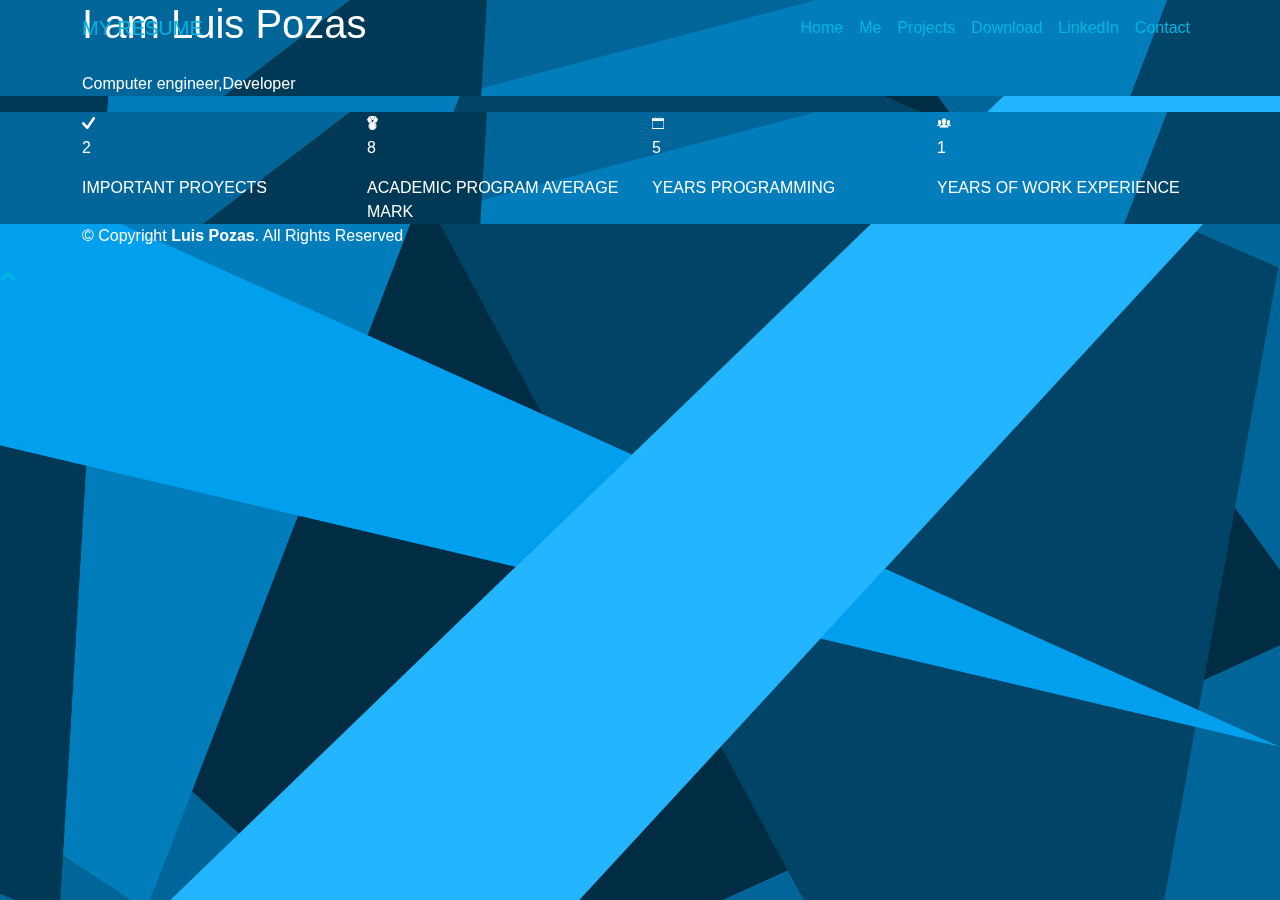
<file: index.html>
<!-- Template URL: https://bootstrapmade.com/devfolio-bootstrap-portfolio-html-template/ -->
<!DOCTYPE html>
<html lang="en">

<head>
  <meta charset="utf-8">
  <meta content="width=device-width, initial-scale=1.0" name="viewport">

  <title>Luis Pozas</title>
  <meta content="" name="description">
  <meta content="" name="keywords">

  <!-- Vendor CSS Files -->
  <link href="assets/vendor/bootstrap/css/bootstrap.min.css" rel="stylesheet">
  <link href="assets/vendor/font-awesome/css/font-awesome.min.css" rel="stylesheet">
  <link href="assets/vendor/ionicons/css/ionicons.min.css" rel="stylesheet">
  <link href="assets/vendor/owl.carousel/assets/owl.carousel.min.css" rel="stylesheet">
  <link href="assets/vendor/venobox/venobox.css" rel="stylesheet">

  <!-- Template Main CSS File -->
  <link href="assets/css/style.css" rel="stylesheet">

</head>

<body id="page-top">

  <!-- ======= Header/ Navbar ======= -->
  <nav class="navbar navbar-b navbar-trans navbar-expand-md fixed-top" id="mainNav">
    <div class="container">
      <a class="navbar-brand js-scroll" href="#page-top">MY RESUME</a>
      <button class="navbar-toggler collapsed" type="button" data-bs-toggle="collapse" data-bs-target="#navbarDefault" aria-controls="navbarDefault" aria-expanded="false" aria-label="Toggle navigation">
        <span></span>
        <span></span>
      </button>
      <div class="navbar-collapse collapse justify-content-end" id="navbarDefault">
        <ul class="navbar-nav">
          <li class="nav-item">
            <a class="nav-link js-scroll active" href="index.html">Home</a>
          </li>
          <li class="nav-item">
            <a class="nav-link js-scroll" href="#about">Me</a>
          </li>
          <!--
          <li class="nav-item">
            <a class="nav-link js-scroll" href="#service">Services</a>
          </li>
          -->

          <li class="nav-item">
            <a class="nav-link js-scroll" href="#work">Projects</a>
          </li>

          <li class="nav-item">
            <a class="nav-link" href="luisPozas_CV_marzo2022.pdf" download="luisPozas_CV.pdf" >Download</a>
          </li>

          <li class="nav-item">
            <div class="nav-link">
              <a href="https://www.linkedin.com/in/luispozas"> LinkedIn</a>
            </div>
            
          </li>
        
          <li class="nav-item">
            <a class="nav-link js-scroll" href="#contact">Contact</a>
          </li>
        </ul>
      </div>
    </div>
  </nav>

  <!-- ======= Intro Section ======= -->
  <div id="home" class="intro route bg-image" style="background-image: url(assets/img/bg.jpg)">
    <div class="overlay-itro"></div>
    <div class="intro-content display-table">
      <div class="table-cell">
        <div class="container">
          <!--<p class="display-6 color-d">Hello, world!</p>-->
          <h1 class="intro-title mb-4">I am Luis Pozas</h1>
          <p class="intro-subtitle"><span class="text-slider-items">Computer engineer,Developer</span><strong class="text-slider"></strong></p>
          <!-- <p class="pt-3"><a class="btn btn-primary btn js-scroll px-4" href="#about" role="button">Learn More</a></p> -->
        </div>
      </div>
    </div>
  </div><!-- End Intro Section -->

  <main id="main">

    <!-- ======= About Section ======= -->
    <section id="about" class="about-mf sect-pt4 route">
      <div class="container">
        <div class="row">
          <div class="box-shadow-full">

            <div class="row">
              <div class="col-md-5">
                <div class="row">
                  <div class="col-sm-5 col-md-5">
                    <br></br>
                    <div class="about-img">
                      <img src="assets/img/me.jpg" class="img-fluid rounded b-shadow-a" alt="">
                    </div>
                  </div>
                  <div class="col-sm-6 col-md-7">
                    <div class="about-info">
                      <br></br>
                      <p><span class="title-s">Name: </span> <span>Luis Pozas Palomo</span></p>
                      <p><span class="title-s">University degree: </span> <span>Computer engineer at Complutense University of Madrid</span></p>
                      <p><span class="title-s">Email: </span> <span>luis.pozaspalomo@gmail.com</span></p>
                      <p><span class="title-s">Github: </span> <span><a href="https://github.com/luispozas">github.com/luispozas</a></span></p>
                    </div>
                  </div>

                  <!--
                  <div class="skill-mf">
                    <br></br>
                    <p class="title-s">Skills</p>
                    <span>JAVA</span> <span class="pull-right">85%</span>
                    <div class="progress">
                      <div class="progress-bar" role="progressbar" style="width: 85%;" aria-valuenow="85" aria-valuemin="0" aria-valuemax="100"></div>
                    </div>
					<span>SPRING</span> <span class="pull-right">65%</span>
                    <div class="progress">
                      <div class="progress-bar" role="progressbar" style="width: 65%;" aria-valuenow="65" aria-valuemin="0" aria-valuemax="100"></div>
                    </div>
					<span>C</span> <span class="pull-right">70%</span>
                    <div class="progress">
                      <div class="progress-bar" role="progressbar" style="width: 70%;" aria-valuenow="70" aria-valuemin="0" aria-valuemax="100"></div>
                    </div>
                    <span>C++</span> <span class="pull-right">75%</span>
                    <div class="progress">
                      <div class="progress-bar" role="progressbar" style="width: 75%" aria-valuenow="75" aria-valuemin="0" aria-valuemax="100"></div>
                    </div>
                    <span>PYTHON</span> <span class="pull-right">60%</span>
                    <div class="progress">
                      <div class="progress-bar" role="progressbar" style="width: 60%" aria-valuenow="60" aria-valuemin="0" aria-valuemax="100"></div>
                    </div>
                    <span>ANDROID</span> <span class="pull-right">80%</span>
                    <div class="progress">
                      <div class="progress-bar" role="progressbar" style="width: 80%" aria-valuenow="80" aria-valuemin="0" aria-valuemax="100"></div>
                    </div>
                    <span>SQL</span> <span class="pull-right">70%</span>
                    <div class="progress">
                      <div class="progress-bar" role="progressbar" style="width: 70%" aria-valuenow="70" aria-valuemin="0" aria-valuemax="100"></div>
                    </div>
                    <span>GIT</span> <span class="pull-right">70%</span>
                    <div class="progress">
                      <div class="progress-bar" role="progressbar" style="width: 70%" aria-valuenow="70" aria-valuemin="0" aria-valuemax="100"></div>
                    </div>
                    <span>HASKELL/PROLOG</span> <span class="pull-right">80%</span>
                    <div class="progress">
                      <div class="progress-bar" role="progressbar" style="width: 80%" aria-valuenow="80" aria-valuemin="0" aria-valuemax="100"></div>
                    </div>
                  </div>
                  -->

                </div>
              </div>
			  
			  <div class="col-md-2"> </div>
			
              <div class="col-md-5">
                <div class="about-me pt-4 pt-md-0">
                  <div class="title-box-2">
                    <h5 class="title-left">
                      About me
                    </h5>
                  </div>
                  <p class="lead" align="justify">
                    A recent computer Science Graduate with an experience as Backend Developer. I consider myself proactive, resilient, rigorous, responsible and dynamic
                    with the ability to adapt and learn. In addition to working well in a team, I
                    am efective under time pressure.
                  </p>

                  <p class="lead" align="justify">
                    I consider myself resilient, rigorous, responsibe and dynamic. In addition to working well as a team, I am effective under time pressure.
                  </p>
                
                </div>
              </div>

            </div>
              
            
          </div>
        </div>
      </div>
    </section><!-- End About Section -->

    <!-- ======= Services Section ======= -->
    <section id="service" class="services-mf pt-5 route">
      <div class="container">
        <div class="row">
          <div class="col-sm-12">
            <div class="title-box text-center">
              <h3 class="title-a">
                Interests
              </h3>
              <p class="subtitle-a">
                The fields of computer engineering that most interest my are the following:
              </p>
              <div class="line-mf"></div>
            </div>
          </div>
        </div>
        <div class="row">
          <div class="col-md-4">
            <div class="service-box">
              <div class="service-ico">
                <span class="ico-circle"><i class="ion-monitor"></i></span>
              </div>
              <div class="service-content">
                <h2 class="s-title">Cybersecurity</h2>
                <!-- <p class="s-description text-center">
                  Lorem ipsum dolor sit amet consectetur adipisicing elit. Magni adipisci eaque autem fugiat! Quia,
                  provident vitae! Magni
                  tempora perferendis eum non provident.
                </p>
                -->
              </div>
            </div>
          </div>
          <div class="col-md-4">
            <div class="service-box">
              <div class="service-ico">
                <span class="ico-circle"><i class="ion-code-working"></i></span>
              </div>
              <div class="service-content">
                <h2 class="s-title">Software engineer</h2>
              </div>
            </div>
          </div>
          <div class="col-md-4">
            <div class="service-box">
              <div class="service-ico">
                <span class="ico-circle"><i class="ion-checkmark-round"></i></span>
              </div>
              <div class="service-content">
                <h2 class="s-title">Artificial intelligence</h2>
              </div>
            </div>
          </div>
          <div class="col-md-4">
            <div class="service-box">
              <div class="service-ico">
                <span class="ico-circle"><i class="ion-ios-plus-outline"></i></span>
              </div>
              <div class="service-content">
                <h2 class="s-title">Big Data</h2>
              </div>
            </div>
          </div>
          <div class="col-md-4">
            <div class="service-box">
              <div class="service-ico">
                <span class="ico-circle"><i class="ion-android-phone-portrait"></i></span>
              </div>
              <div class="service-content">
                <h2 class="s-title">Android developer</h2>
              </div>
            </div>
          </div>

          <div class="col-md-4">
            <div class="service-box">
              <div class="service-ico">
                <span class="ico-circle"><i class="ion-code-working"></i></span>
              </div>
              <div class="service-content">
                <h2 class="s-title">Backend developer</h2>
              </div>
            </div>
          </div>
          
        </div>
      </div>
    </section><!-- End Services Section -->

    <!-- ======= Counter Section ======= -->
    <div class="section-counter paralax-mf bg-image" style="background-image: url(assets/img/bg.jpg)">
      <div class="overlay-mf"></div>
      <div class="container position-relative">
        <div class="row">
          <div class="col-sm-3 col-lg-3">
            <div class="counter-box pt-4 pt-md-0">
              <div class="counter-ico">
                <span class="ico-circle"><i class="ion-checkmark-round"></i></span>
              </div>
              <div class="counter-num">
                <p class="counter">2</p>
                <span class="counter-text">IMPORTANT PROYECTS</span>
              </div>
            </div>
          </div>

          <div class="col-sm-3 col-lg-3">
            <div class="counter-box pt-4 pt-md-0">
              <div class="counter-ico">
                <span class="ico-circle"><i class="ion-ribbon-a"></i></span>
              </div>
              <div class="counter-num">
                <p class="counter">8</p>
                <span class="counter-text">ACADEMIC PROGRAM AVERAGE MARK</span>
              </div>
            </div>
          </div>

          <div class="col-sm-3 col-lg-3">
            <div class="counter-box pt-4 pt-md-0">
              <div class="counter-ico">
                <span class="ico-circle"><i class="ion-ios-calendar-outline"></i></span>
              </div>
              <div class="counter-num">
                <p class="counter">5</p>
                <span class="counter-text">YEARS PROGRAMMING</span>
              </div>
            </div>
          </div>

          <div class="col-sm-3 col-lg-3">
            <div class="counter-box pt-4 pt-md-0">
              <div class="counter-ico">
                <span class="ico-circle"><i class="ion-ios-people"></i></span>
              </div>
              <div class="counter-num">
                <p class="counter">1</p>
                <span class="counter-text">YEARS OF WORK EXPERIENCE</span>
              </div>
            </div>
          </div>
          <!--
          <div class="col-sm-3 col-lg-3">
            <div class="counter-box pt-4 pt-md-0">
              <div class="counter-ico">
                <span class="ico-circle"><i class="ion-ios-people"></i></span>
              </div>
              <div class="counter-num">
                <p class="counter">550</p>
                <span class="counter-text">TOTAL CLIENTS</span>
              </div>
            </div>
          </div>
          <div class="col-sm-3 col-lg-3">
            <div class="counter-box pt-4 pt-md-0">
              <div class="counter-ico">
                <span class="ico-circle"><i class="ion-ribbon-a"></i></span>
              </div>
              <div class="counter-num">
                <p class="counter">36</p>
                <span class="counter-text">AWARD WON</span>
              </div>
            </div>
          </div>
          -->
        </div>
      </div>
    </div><!-- End Counter Section -->

    <!-- ======= Portfolio Section ======= -->
    <section id="work" class="portfolio-mf sect-pt4 route">
      <div class="container">
        <div class="row">
          <div class="col-sm-12">
            <div class="title-box text-center">
              <h3 class="title-a">
                Projects
              </h3>
              <p class="subtitle-a">
                This are my most relevant projects.
              </p>
              <div class="line-mf"></div>
            </div>
          </div>
        </div>

        <div class="row">
          <div class="col-md-4">
            <div class="work-box">
              <a href="assets/img/portfolio1-justgetmydata.jpg" data-gall="portfolioGallery" class="venobox">
                <div class="work-img">
                  <img src="assets/img/portfolio1-justgetmydata.jpg" alt="" class="img-fluid">
                </div>
              </a>
              <div class="work-content">
                <div class="row">
                  <div class="col-sm-8">
                    <h2 class="w-title">JustGetMyData</h2>
                    <div class="w-more">
                      <span class="w-ctegory">Web Page</span> / <span class="w-date">1 Jan. 2021</span>
                    </div>
                  </div>
                  <div class="col-sm-4">
                    <div class="w-like">
                      <a href="portfolio-details_justgetmydata.html"> <span class="ion-ios-plus-outline"></span></a>
                    </div>
                  </div>
                </div>
              </div>
            </div>
          </div>
          <div class="col-md-4">
            <div class="work-box">
              <a href="assets/img/multistreaming.png" data-gall="portfolioGallery" class="venobox">
                <div class="work-img">
                  <img src="assets/img/multistreaming.png" alt="" class="img-fluid">
                </div>
              </a>
              <div class="work-content">
                <div class="row">
                  <div class="col-sm-8">
                    <h2 class="w-title">TFG: Multistreaming (Honours degree)</h2>
                    <div class="w-more">
                      <span class="w-ctegory">Android App</span> / <span class="w-date">15 May. 2021</span>
                    </div>
                  </div>
                  <div class="col-sm-4">
                    <div class="w-like">
                      <a href="https://eprints.ucm.es/id/eprint/66862/1/Alfaro%20Miranda%2083166_Daniel_Alfaro_Miranda_Multistreaming_784051_937851.pdf"> <span class="ion-ios-plus-outline"></span></a>
                    </div>
                  </div>
                </div>
              </div>
            </div>
          </div>
          

        </div>
      </div>
    </section><!-- End Portfolio Section -->

    <!-- ======= Testimonials Section ======= -->
    
    <div class="testimonials paralax-mf bg-image" style="background-image: url(assets/img/overlay-bg.jpg)">
      <div class="overlay-mf"></div>
      <div class="container">
        <div class="row">
          <div class="col-md-12">
            <div id="testimonial-mf" class="owl-carousel owl-theme">
              <div class="testimonial-box">
                <div class="author-test">
                  <span class="author">Values</span>
                </div>
                <div class="content-test">
                  <p class="description lead">
                    Dedication, perseverance and sacrifice
                  </p>
                  <span class="comit"><i class="fa fa-quote-right"></i></span>
                </div>
              </div>
              <div class="testimonial-box">
                <div class="author-test">
                  <span class="author">Ethical principles</span>
                </div>
                <div class="content-test">
                  <p class="description lead">
                    Perseverance in the pursuit of objectives and passion.
                  </p>
                  <span class="comit"><i class="fa fa-quote-right"></i></span>
                </div>
              </div>
            </div>
          </div>
        </div>
      </div>
    </div>
    
    <!-- End Testimonials Section -->

    <!-- ======= Blog Section ======= -->
    <!--
    <section id="blog" class="blog-mf sect-pt4 route">
      <div class="container">
        <div class="row">
          <div class="col-sm-12">
            <div class="title-box text-center">
              <h3 class="title-a">
                EXPERIENCE
              </h3>
              <p class="subtitle-a">
                I am passionate about my work and even more so when it is recognized.
              </p>
              <div class="line-mf"></div>
            </div>
          </div>
        </div>
        <div class="row">

          <div class="col-md-4">
            <div class="card card-blog">
              <div class="card-img">
                <a href="blog-single.html"><img src="assets/img/post-1.jpg" alt="" class="img-fluid"></a>
              </div>
              <div class="card-body">
                <div class="card-category-box">
                  <div class="card-category">
                    <h6 class="category">Travel</h6>
                  </div>
                </div>
                <h3 class="card-title"><a href="blog-single.html">See more ideas about Travel</a></h3>
                <p class="card-description">
                  Proin eget tortor risus. Pellentesque in ipsum id orci porta dapibus. Praesent sapien massa, convallis
                  a pellentesque nec,
                  egestas non nisi.
                </p>
              </div>
              <div class="card-footer">
                <div class="post-author">
                  <a href="#">
                    <img src="assets/img/testimonial-2.jpg" alt="" class="avatar rounded-circle">
                    <span class="author">Morgan Freeman</span>
                  </a>
                </div>
                <div class="post-date">
                  <span class="ion-ios-clock-outline"></span> 10 min
                </div>
              </div>
            </div>
          </div>
          

        </div>
      </div>
    </section>

  -->
    
    <!-- End log Section -->

    <!-- ======= Contact Section ======= -->
    <section class="paralax-mf footer-paralax bg-image sect-mt4 route" style="background-image: url(assets/img/bg.jpg)">
      <div class="overlay-mf"></div>
      <div class="container">
        <div class="row">
          <div class="col-sm-12">
            <div class="contact-mf">
              <div id="contact" class="box-shadow-full">
                <div class="row">
                  <div class="col-md-6">
                    <div class="title-box-2">
                      <h5 class="title-left">
                        Send Message
                      </h5>
                    </div>
                    <div>
                      <form action="https://formspree.io/f/mzbyladn" method="post" role="form">
                        <div class="row">
                          <div class="col-md-12 mb-3">
                            <div class="form-group">
                              <input type="email" class="form-control" name="_replyto" id="email" placeholder="Your Email" data-rule="email" data-msg="Please enter a valid email" />
                              
                            </div>
                          </div>
                          <div class="col-md-12">
                            <div class="form-group">
                              <textarea class="form-control" name="message" rows="5" data-rule="required" data-msg="Please write something for us" placeholder="Message"></textarea>
                              
                            </div>
                          </div>
                          <div class="col-md-12 text-center mb-3">
                            <div class="sent-message"> </div>
                          </div>
                          <div class="col-md-12 text-center">
                            <button type="submit" class="button button-a button-big button-rouded">Send Message</button>
                          </div>
                        </div>
                      </form>
                    </div>
                  </div>
                  <div class="col-md-6">
                    <div class="title-box-2 pt-4 pt-md-0">
                      <h5 class="title-left">
                        Get in Touch
                      </h5>
                    </div>
                    <div class="more-info">
                      <p class="lead">
                        If you have any suggestions or questions, don't hesitate to contact me.
                      </p>
                      <ul class="list-ico">
                        <li><span class="ion-email"></span> luis.pozaspalomo@gmail.com</li>
                      </ul>
                    </div>
                  </div>
                </div>
              </div>
            </div>
          </div>
        </div>
      </div>
    </section><!-- End Contact Section -->

  </main><!-- End #main -->

  <!-- ======= Footer ======= -->
  <footer>
    <div class="container">
      <div class="row">
        <div class="col-sm-12">
          <div class="copyright-box">
            <p class="copyright">&copy; Copyright <strong>Luis Pozas</strong>. All Rights Reserved</p>
          </div>
        </div>
      </div>
    </div>
  </footer><!-- End  Footer -->

  <a href="#" class="back-to-top"><i class="fa fa-chevron-up"></i></a>
  <div id="preloader"></div>

  <!-- Vendor JS Files -->
  <script src="assets/vendor/jquery/jquery.min.js"></script>
  <script src="assets/vendor/bootstrap/js/bootstrap.bundle.min.js"></script>
  <script src="assets/vendor/jquery.easing/jquery.easing.min.js"></script>
  <script src="assets/vendor/php-email-form/validate.js"></script>
  <script src="assets/vendor/waypoints/jquery.waypoints.min.js"></script>
  <script src="assets/vendor/counterup/jquery.counterup.min.js"></script>
  <script src="assets/vendor/owl.carousel/owl.carousel.min.js"></script>
  <script src="assets/vendor/typed.js/typed.min.js"></script>
  <script src="assets/vendor/venobox/venobox.min.js"></script>

  <!-- Template Main JS File -->
  <script src="assets/js/main.js"></script>

</body>

</html>
</file>
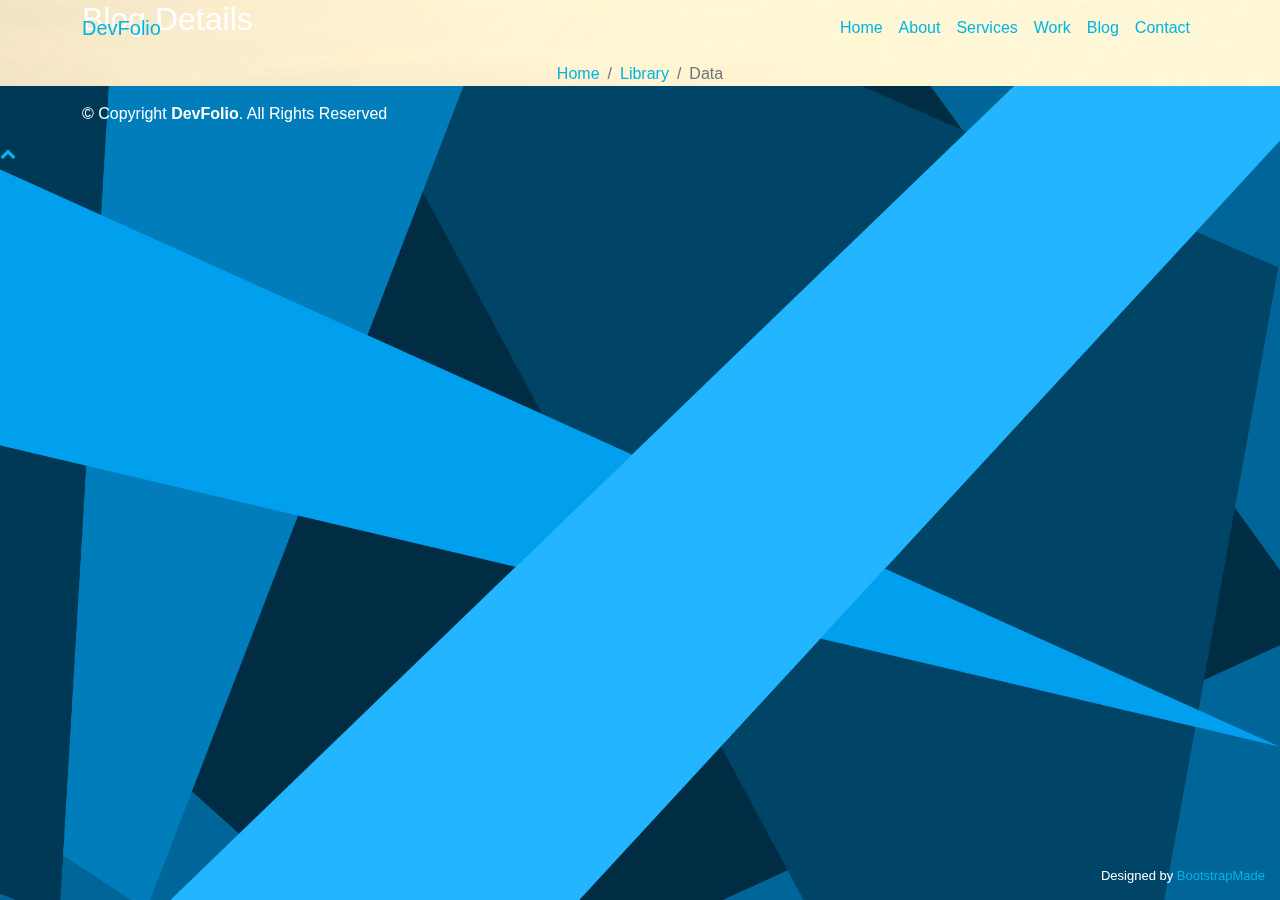
<file: blog-single.html>
<!DOCTYPE html>
<html lang="en">

<head>
  <meta charset="utf-8">
  <meta content="width=device-width, initial-scale=1.0" name="viewport">

  <title>DevFolio Bootstrap Portfolio Template - Blog Single</title>
  <meta content="" name="description">
  <meta content="" name="keywords">

  <!-- Favicons -->
  <link href="assets/img/favicon.png" rel="icon">
  <link href="assets/img/apple-touch-icon.png" rel="apple-touch-icon">

  <!-- Vendor CSS Files -->
  <link href="assets/vendor/bootstrap/css/bootstrap.min.css" rel="stylesheet">
  <link href="assets/vendor/font-awesome/css/font-awesome.min.css" rel="stylesheet">
  <link href="assets/vendor/ionicons/css/ionicons.min.css" rel="stylesheet">
  <link href="assets/vendor/owl.carousel/assets/owl.carousel.min.css" rel="stylesheet">
  <link href="assets/vendor/venobox/venobox.css" rel="stylesheet">

  <!-- Template Main CSS File -->
  <link href="assets/css/style.css" rel="stylesheet">

  <!-- =======================================================
  * Template Name: DevFolio - v3.0.1
  * Template URL: https://bootstrapmade.com/devfolio-bootstrap-portfolio-html-template/
  * Author: BootstrapMade.com
  * License: https://bootstrapmade.com/license/
  ======================================================== -->
</head>

<body id="page-top">

  <!-- ======= Header/ Navbar ======= -->
  <nav class="navbar navbar-b navbar-trans navbar-expand-md fixed-top" id="mainNav">
    <div class="container">
      <a class="navbar-brand js-scroll" href="#page-top">DevFolio</a>
      <button class="navbar-toggler collapsed" type="button" data-bs-toggle="collapse" data-bs-target="#navbarDefault" aria-controls="navbarDefault" aria-expanded="false" aria-label="Toggle navigation">
        <span></span>
        <span></span>
        <span></span>
      </button>
      <div class="navbar-collapse collapse justify-content-end" id="navbarDefault">
        <ul class="navbar-nav">
          <li class="nav-item">
            <a class="nav-link js-scroll active" href="index.html">Home</a>
          </li>
          <li class="nav-item">
            <a class="nav-link js-scroll" href="#about">About</a>
          </li>
          <li class="nav-item">
            <a class="nav-link js-scroll" href="#service">Services</a>
          </li>
          <li class="nav-item">
            <a class="nav-link js-scroll" href="#work">Work</a>
          </li>
          <li class="nav-item">
            <a class="nav-link js-scroll" href="#blog">Blog</a>
          </li>
          <li class="nav-item">
            <a class="nav-link js-scroll" href="#contact">Contact</a>
          </li>
        </ul>
      </div>
    </div>
  </nav>

  <div class="intro intro-single route bg-image" style="background-image: url(assets/img/overlay-bg.jpg)">
    <div class="overlay-mf"></div>
    <div class="intro-content display-table">
      <div class="table-cell">
        <div class="container">
          <h2 class="intro-title mb-4">Blog Details</h2>
          <ol class="breadcrumb d-flex justify-content-center">
            <li class="breadcrumb-item">
              <a href="#">Home</a>
            </li>
            <li class="breadcrumb-item">
              <a href="#">Library</a>
            </li>
            <li class="breadcrumb-item active">Data</li>
          </ol>
        </div>
      </div>
    </div>
  </div>

  <main id="main">

    <!-- ======= Blog Single Section ======= -->
    <section class="blog-wrapper sect-pt4" id="blog">
      <div class="container">
        <div class="row">
          <div class="col-md-8">
            <div class="post-box">
              <div class="post-thumb">
                <img src="assets/img/post-1.jpg" class="img-fluid" alt="">
              </div>
              <div class="post-meta">
                <h1 class="article-title">Lorem ipsum dolor sit amet consec tetur adipisicing</h1>
                <ul>
                  <li>
                    <span class="ion-ios-person"></span>
                    <a href="#">Jason London</a>
                  </li>
                  <li>
                    <span class="ion-pricetag"></span>
                    <a href="#">Web Design</a>
                  </li>
                  <li>
                    <span class="ion-chatbox"></span>
                    <a href="#">14</a>
                  </li>
                </ul>
              </div>
              <div class="article-content">
                <p>
                  Mauris blandit aliquet elit, eget tincidunt nibh pulvinar a. Cras ultricies ligula sed magna dictum
                  porta. Quisque velit
                  nisi, pretium ut lacinia in, elementum id enim. Praesent sapien massa, convallis a pellentesque
                  nec, egestas non nisi. Vestibulum ante ipsum primis in faucibus orci luctus et ultrices posuere
                  cubilia Curae; Donec velit neque, auctor sit amet aliquam vel, ullamcorper sit amet ligula.
                  Nulla quis lorem ut libero malesuada feugiat.
                </p>
                <p>
                  Nulla porttitor accumsan tincidunt. Cras ultricies ligula sed magna dictum porta. Mauris blandit
                  aliquet elit, eget tincidunt
                  nibh pulvinar a. Cras ultricies ligula sed magna dictum porta. Lorem ipsum dolor sit amet,
                  consectetur adipiscing elit. Donec sollicitudin molestie malesuada.
                </p>
                <p>
                  Mauris blandit aliquet elit, eget tincidunt nibh pulvinar a. Lorem ipsum dolor sit amet, consectetur
                  adipiscing elit. Praesent
                  sapien massa, convallis a pellentesque nec, egestas non nisi. Lorem ipsum dolor sit amet,
                  consectetur adipiscing elit. Curabitur arcu erat, accumsan id imperdiet et, porttitor at
                  sem. Donec rutrum congue leo eget malesuada.
                </p>
                <p>
                  Lorem ipsum dolor sit amet, consectetur adipiscing elit. Nulla quis lorem ut libero malesuada feugiat.
                  Curabitur arcu erat,
                  accumsan id imperdiet et, porttitor at sem. Vivamus suscipit tortor eget felis porttitor
                  volutpat. Vivamus suscipit tortor eget felis porttitor volutpat. Quisque velit nisi, pretium
                  ut lacinia in, elementum id enim.
                </p>
                <blockquote class="blockquote">
                  <p class="mb-0">Lorem ipsum dolor sit amet, consectetur adipiscing elit. Integer posuere erat a ante.</p>
                </blockquote>
                <p>
                  Nulla porttitor accumsan tincidunt. Cras ultricies ligula sed magna dictum porta. Mauris blandit
                  aliquet elit, eget tincidunt
                  nibh pulvinar a. Cras ultricies ligula sed magna dictum porta. Lorem ipsum dolor sit amet,
                  consectetur adipiscing elit. Donec sollicitudin molestie malesuada.
                </p>
              </div>
            </div>
            <div class="box-comments">
              <div class="title-box-2">
                <h4 class="title-comments title-left">Comments (34)</h4>
              </div>
              <ul class="list-comments">
                <li>
                  <div class="comment-avatar">
                    <img src="assets/img/testimonial-2.jpg" alt="">
                  </div>
                  <div class="comment-details">
                    <h4 class="comment-author">Oliver Colmenares</h4>
                    <span>18 Sep 2017</span>
                    <p>
                      Lorem ipsum dolor sit amet, consectetur adipisicing elit. Dolores reprehenderit, provident cumque
                      ipsam temporibus maiores
                      quae natus libero optio, at qui beatae ducimus placeat debitis voluptates amet corporis.
                    </p>
                    <a href="3">Reply</a>
                  </div>
                </li>
                <li>
                  <div class="comment-avatar">
                    <img src="assets/img/testimonial-4.jpg" alt="">
                  </div>
                  <div class="comment-details">
                    <h4 class="comment-author">Carmen Vegas</h4>
                    <span>18 Sep 2017</span>
                    <p>
                      Lorem ipsum dolor sit amet, consectetur adipisicing elit. Dolores reprehenderit, provident cumque
                      ipsam temporibus maiores
                      quae natus libero optio, at qui beatae ducimus placeat debitis voluptates amet corporis,
                      veritatis deserunt.
                    </p>
                    <a href="3">Reply</a>
                  </div>
                </li>
                <li class="comment-children">
                  <div class="comment-avatar">
                    <img src="assets/img/testimonial-2.jpg" alt="">
                  </div>
                  <div class="comment-details">
                    <h4 class="comment-author">Oliver Colmenares</h4>
                    <span>18 Sep 2017</span>
                    <p>
                      Lorem ipsum dolor sit amet, consectetur adipisicing elit. Dolores reprehenderit, provident cumque
                      ipsam temporibus maiores
                      quae.
                    </p>
                    <a href="3">Reply</a>
                  </div>
                </li>
                <li>
                  <div class="comment-avatar">
                    <img src="assets/img/testimonial-2.jpg" alt="">
                  </div>
                  <div class="comment-details">
                    <h4 class="comment-author">Oliver Colmenares</h4>
                    <span>18 Sep 2017</span>
                    <p>
                      Lorem ipsum dolor sit amet, consectetur adipisicing elit. Dolores reprehenderit, provident cumque
                      ipsam temporibus maiores
                      quae natus libero optio.
                    </p>
                    <a href="3">Reply</a>
                  </div>
                </li>
              </ul>
            </div>
            <div class="form-comments">
              <div class="title-box-2">
                <h3 class="title-left">
                  Leave a Reply
                </h3>
              </div>
              <form class="form-mf">
                <div class="row">
                  <div class="col-md-6 mb-3">
                    <div class="form-group">
                      <input type="text" class="form-control input-mf" id="inputName" placeholder="Name *" required>
                    </div>
                  </div>
                  <div class="col-md-6 mb-3">
                    <div class="form-group">
                      <input type="email" class="form-control input-mf" id="inputEmail1" placeholder="Email *" required>
                    </div>
                  </div>
                  <div class="col-md-12 mb-3">
                    <div class="form-group">
                      <input type="url" class="form-control input-mf" id="inputUrl" placeholder="Website">
                    </div>
                  </div>
                  <div class="col-md-12 mb-3">
                    <div class="form-group">
                      <textarea id="textMessage" class="form-control input-mf" placeholder="Comment *" name="message" cols="45" rows="8" required></textarea>
                    </div>
                  </div>
                  <div class="col-md-12">
                    <button type="submit" class="button button-a button-big button-rouded">Send Message</button>
                  </div>
                </div>
              </form>
            </div>
          </div>
          <div class="col-md-4">
            <div class="widget-sidebar sidebar-search">
              <h5 class="sidebar-title">Search</h5>
              <div class="sidebar-content">
                <form>
                  <div class="input-group">
                    <input type="text" class="form-control" placeholder="Search for..." aria-label="Search for...">
                    <span class="input-group-btn">
                      <button class="btn btn-secondary btn-search" type="button">
                        <span class="ion-android-search"></span>
                      </button>
                    </span>
                  </div>
                </form>
              </div>
            </div>
            <div class="widget-sidebar">
              <h5 class="sidebar-title">Recent Post</h5>
              <div class="sidebar-content">
                <ul class="list-sidebar">
                  <li>
                    <a href="#">Atque placeat maiores.</a>
                  </li>
                  <li>
                    <a href="#">Lorem ipsum dolor sit amet consectetur</a>
                  </li>
                  <li>
                    <a href="#">Nam quo autem exercitationem.</a>
                  </li>
                  <li>
                    <a href="#">Atque placeat maiores nam quo autem</a>
                  </li>
                  <li>
                    <a href="#">Nam quo autem exercitationem.</a>
                  </li>
                </ul>
              </div>
            </div>
            <div class="widget-sidebar">
              <h5 class="sidebar-title">Archives</h5>
              <div class="sidebar-content">
                <ul class="list-sidebar">
                  <li>
                    <a href="#">September, 2017.</a>
                  </li>
                  <li>
                    <a href="#">April, 2017.</a>
                  </li>
                  <li>
                    <a href="#">Nam quo autem exercitationem.</a>
                  </li>
                  <li>
                    <a href="#">Atque placeat maiores nam quo autem</a>
                  </li>
                  <li>
                    <a href="#">Nam quo autem exercitationem.</a>
                  </li>
                </ul>
              </div>
            </div>
            <div class="widget-sidebar widget-tags">
              <h5 class="sidebar-title">Tags</h5>
              <div class="sidebar-content">
                <ul>
                  <li>
                    <a href="#">Web.</a>
                  </li>
                  <li>
                    <a href="#">Design.</a>
                  </li>
                  <li>
                    <a href="#">Travel.</a>
                  </li>
                  <li>
                    <a href="#">Photoshop</a>
                  </li>
                  <li>
                    <a href="#">Corel Draw</a>
                  </li>
                  <li>
                    <a href="#">JavaScript</a>
                  </li>
                </ul>
              </div>
            </div>
          </div>
        </div>
      </div>
    </section><!-- End Blog Single Section -->

  </main><!-- End #main -->

  <!-- ======= Footer ======= -->
  <footer>
    <div class="container">
      <div class="row">
        <div class="col-sm-12">
          <div class="copyright-box">
            <p class="copyright">&copy; Copyright <strong>DevFolio</strong>. All Rights Reserved</p>
            <div class="credits">
              <!--
              All the links in the footer should remain intact.
              You can delete the links only if you purchased the pro version.
              Licensing information: https://bootstrapmade.com/license/
              Purchase the pro version with working PHP/AJAX contact form: https://bootstrapmade.com/buy/?theme=DevFolio
            -->
              Designed by <a href="https://bootstrapmade.com/">BootstrapMade</a>
            </div>
          </div>
        </div>
      </div>
    </div>
  </footer><!-- End  Footer -->

  <a href="#" class="back-to-top"><i class="fa fa-chevron-up"></i></a>
  <div id="preloader"></div>

  <!-- Vendor JS Files -->
  <script src="assets/vendor/jquery/jquery.min.js"></script>
  <script src="assets/vendor/bootstrap/js/bootstrap.bundle.min.js"></script>
  <script src="assets/vendor/jquery.easing/jquery.easing.min.js"></script>
  <script src="assets/vendor/php-email-form/validate.js"></script>
  <script src="assets/vendor/waypoints/jquery.waypoints.min.js"></script>
  <script src="assets/vendor/counterup/jquery.counterup.min.js"></script>
  <script src="assets/vendor/owl.carousel/owl.carousel.min.js"></script>
  <script src="assets/vendor/typed.js/typed.min.js"></script>
  <script src="assets/vendor/venobox/venobox.min.js"></script>

  <!-- Template Main JS File -->
  <script src="assets/js/main.js"></script>

</body>

</html>
</file>
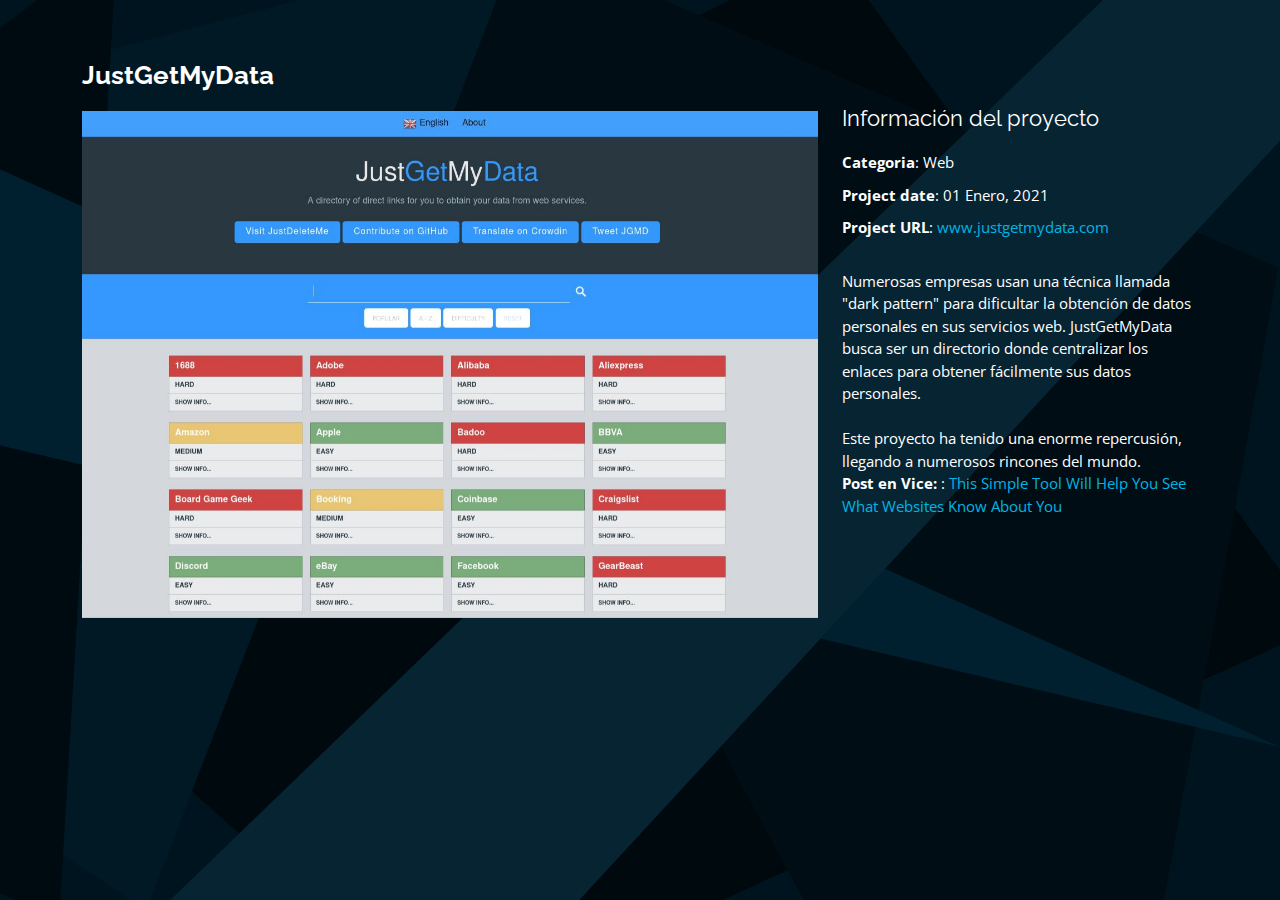
<file: portfolio-details.html>
<!DOCTYPE html>
<html lang="en">

<head>
  <meta charset="utf-8">
  <meta content="width=device-width, initial-scale=1.0" name="viewport">

  <title>JustGetMyData</title>
  <meta content="" name="description">
  <meta content="" name="keywords">

  <!-- Google Fonts -->
  <link href="https://fonts.googleapis.com/css?family=Open+Sans:300,300i,400,400i,600,600i,700,700i|Raleway:300,300i,400,400i,500,500i,600,600i,700,700i|Poppins:300,300i,400,400i,500,500i,600,600i,700,700i" rel="stylesheet">

  <!-- Vendor CSS Files -->
  <link href="assets/vendor/bootstrap/css/bootstrap.min.css" rel="stylesheet">
  <link href="assets/vendor/icofont/icofont.min.css" rel="stylesheet">
  <link href="assets/vendor/remixicon/remixicon.css" rel="stylesheet">
  <link href="assets/vendor/owl.carousel/assets/owl.carousel.min.css" rel="stylesheet">
  <link href="assets/vendor/boxicons/css/boxicons.min.css" rel="stylesheet">
  <link href="assets/vendor/venobox/venobox.css" rel="stylesheet">

  <!-- Template Main CSS File -->
  <link href="assets/css/style.css" rel="stylesheet">

  <!-- =======================================================
  * Template Name: Personal - v3.0.0
  * Template URL: https://bootstrapmade.com/personal-free-resume-bootstrap-template/
  * Author: BootstrapMade.com
  * License: https://bootstrapmade.com/license/
  ======================================================== -->
</head>

<body>

  <main id="main">

    <!-- ======= Portfolio Details ======= -->
    <div id="portfolio-details" class="portfolio-details">
      <div class="container">

        <div class="row">

          <div class="col-lg-8">
            <h2 class="portfolio-title">JustGetMyData</h2>
            <div class="owl-carousel portfolio-details-carousel">
              <img src="assets/img/portfolio/portfolio1-justgetmydata.jpg" class="img-fluid" alt="">
            </div>
          </div>

          <div class="col-lg-4 portfolio-info">
            <h3>Información del proyecto</h3>
            <ul>
              <li><strong>Categoria</strong>: Web</li>
              <li><strong>Project date</strong>: 01 Enero, 2021</li>
              <li><strong>Project URL</strong>: <a href="https://www.justgetmydata.com">www.justgetmydata.com</a></li>
            </ul>

            <p>
              Numerosas empresas usan una técnica llamada "dark pattern" para dificultar la obtención de datos personales en sus servicios web. JustGetMyData busca ser un directorio donde centralizar los enlaces para obtener fácilmente sus datos personales.
              <br>
              <br>
              Este proyecto ha tenido una enorme repercusión, llegando a numerosos rincones del mundo. <br>
              <strong>Post en Vice: </strong>: <a href="https://www.vice.com/en/article/88avkp/this-simple-tool-will-help-you-see-what-websites-know-about-you"> This Simple Tool Will Help You See What Websites Know About You </a>


            </p>
          </div>

        </div>

      </div>
    </div><!-- End Portfolio Details -->

  </main><!-- End #main -->


  <!-- Vendor JS Files -->
  <script src="assets/vendor/jquery/jquery.min.js"></script>
  <script src="assets/vendor/bootstrap/js/bootstrap.bundle.min.js"></script>
  <script src="assets/vendor/jquery.easing/jquery.easing.min.js"></script>
  <script src="assets/vendor/php-email-form/validate.js"></script>
  <script src="assets/vendor/waypoints/jquery.waypoints.min.js"></script>
  <script src="assets/vendor/counterup/counterup.min.js"></script>
  <script src="assets/vendor/owl.carousel/owl.carousel.min.js"></script>
  <script src="assets/vendor/isotope-layout/isotope.pkgd.min.js"></script>
  <script src="assets/vendor/venobox/venobox.min.js"></script>

  <!-- Template Main JS File -->
  <script src="assets/js/main.js"></script>

</body>

</html>
</file>
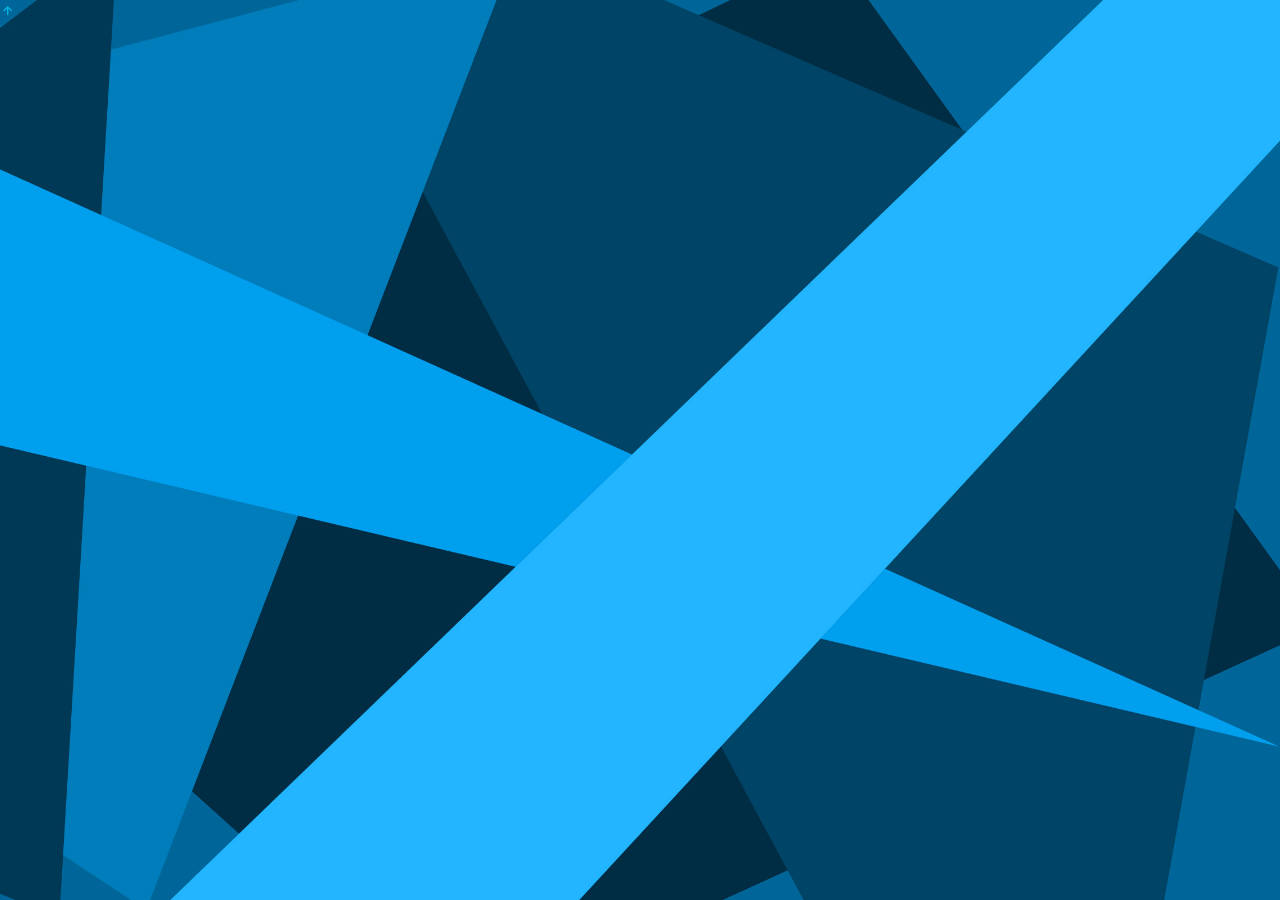
<file: portfolio-details1.html>
<!DOCTYPE html>
<html lang="en">

<head>
  <meta charset="utf-8">
  <meta content="width=device-width, initial-scale=1.0" name="viewport">

  <title>Portfolio Details - Personal Bootstrap Template</title>
  <meta content="" name="descriptison">
  <meta content="" name="keywords">

  <!-- Favicons -->
  <link href="assets/img/favicon.png" rel="icon">
  <link href="assets/img/apple-touch-icon.png" rel="apple-touch-icon">

  <!-- Google Fonts -->
  <link href="https://fonts.googleapis.com/css?family=Open+Sans:300,300i,400,400i,600,600i,700,700i|Raleway:300,300i,400,400i,500,500i,600,600i,700,700i|Poppins:300,300i,400,400i,500,500i,600,600i,700,700i" rel="stylesheet">

  <!-- Vendor CSS Files -->
  <link href="assets/vendor/bootstrap/css/bootstrap.min.css" rel="stylesheet">
  <link href="assets/vendor/icofont/icofont.min.css" rel="stylesheet">
  <link href="assets/vendor/boxicons/css/boxicons.min.css" rel="stylesheet">
  <link href="assets/vendor/venobox/venobox.css" rel="stylesheet">
  <link href="assets/vendor/owl.carousel/assets/owl.carousel.min.css" rel="stylesheet">
  <link href="assets/vendor/aos/aos.css" rel="stylesheet">

  <!-- Template Main CSS File -->
  <link href="assets/css/style.css" rel="stylesheet">

  <!-- =======================================================
  * Template Name: MyResume - v2.1.0
  * Template URL: https://bootstrapmade.com/free-html-bootstrap-template-my-resume/
  * Author: BootstrapMade.com
  * License: https://bootstrapmade.com/license/
  ======================================================== -->
</head>

<body>

  <main id="main">

    <!-- ======= Portfolio Details ======= -->
    <section id="portfolio-details" class="portfolio-details">
      <div class="container" data-aos="fade-up">
          <div class="section-title">
          <h2> PRIMER CURSO  </h2>
          <br />
          </div>
          <div class="box highlight">
            <!-- Table -->
            <div  style="text-align:center;" class="datagrid">
              <table style="margin: 0 auto;">
                <thead>
                  <tr>
                    <th>CUATRIMESTRE</th>
                    <th>ASIGNATURA</th>
                    <th>CONTENIDO</th>
                  </tr>
                </thead>
                <tbody>
                  <tr>
                    <td style="vertical-align:middle;" rowspan = "5"> <h2>1</h2></td>
                    <td>FUNDAMENTOS DE LA PROGRAMACION</td>
                    <td> <a href="https://drive.google.com/drive/folders/0Bx8vF5WZvrPtNV9oWmFqRlFVeUU?usp=sharing" target="_blank">Descargar</a></td>
                  </tr>
                  <tr class="alt">
                    <td>FUNDAMENTOS DE COMPUTADORES</td>
                    <td> <a href="https://drive.google.com/drive/folders/0Bx8vF5WZvrPtcVdoZ1IyXy00STQ?usp=sharing" target="_blank">Descargar</a></td>
                  </tr>
                  <tr>
                    <td>GESTION EMPRESARIAL</td>
                    <td> <a href="https://drive.google.com/drive/folders/0Bx8vF5WZvrPtQkFYR2dpbUpJc00?usp=sharing" target="_blank">Descargar</a></td>
                  </tr>
                  <tr class="alt">
                    <td>MATEMATICA DISCRETA Y LOGICA MATEMATICA</td>
                    <td> <a href="https://drive.google.com/drive/folders/0Bx8vF5WZvrPtUU1Sdmh3RC1xNzA?usp=sharing" target="_blank">Descargar</a></td>
                  </tr>
                  <tr>
                    <td>METODOS MATEMATICOS DE LA INGENIERIA</td>
                    <td> <a href="https://drive.google.com/drive/folders/0Bx8vF5WZvrPtZXBvNWc1X1JZeGc?usp=sharing" target="_blank">Descargar</a></td>
                  </tr>
                </tbody>
              </table>
            </div>

            <br>
            <br>
              
            <!-- Table -->
            <div  style="text-align:center;" class="datagrid">
              <table style="margin: 0 auto;">
                <thead>
                  <tr>
                    <th>CUATRIMESTRE</th>
                    <th>ASIGNATURA</th>
                    <th>CONTENIDO</th>
                  </tr>
                </thead>
                <tbody>
                  <tr>
                    <td style="vertical-align:middle;" rowspan = "5"><h2>2</h2></td>
                    <td>FUNDAMENTOS DE LA PROGRAMACION</td>
                    <td> <a href="https://drive.google.com/drive/folders/0Bx8vF5WZvrPtVTR1UmFFZFBlTEE?usp=sharing" target="_blank">Descargar</a></td>
                  </tr>
                  <tr class="alt">
                    <td>FUNDAMENTOS DE COMPUTADORES</td>
                    <td> <a href="https://drive.google.com/drive/folders/0Bx8vF5WZvrPtUU5WY2tzdlhRdmM?usp=sharing" target="_blank">Descargar</a></td>
                  </tr>
                  <tr>
                    <td>FUNDAMENTOS DE ELECTRICIDAD Y ELECTRONICA</td>
                    <td> <a href="https://drive.google.com/drive/folders/0Bx8vF5WZvrPtZUdmaVJfSk1yZ0k?usp=sharing" target="_blank">Descargar</a></td>
                  </tr>
                  <tr class="alt">
                    <td>MATEMATICA DISCRETA Y LOGICA MATEMATICA</td>
                    <td> <a href="https://drive.google.com/drive/folders/0Bx8vF5WZvrPtYlR4SHY0a0dDQWs?usp=sharing" target="_blank">Descargar</a></td>
                  </tr>
                  <tr>
                    <td>METODOS MATEMATICOS DE LA INGENIERIA</td>
                    <td> <a href="https://drive.google.com/drive/folders/0Bx8vF5WZvrPtTTJiQ2l3dlNSa1U?usp=sharing" target="_blank">Descargar</a></td>
                  </tr>
                </tbody>
              </table>
            </div>
        </div>

      </div>
    </section><!-- End Portfolio Details -->

  </main><!-- End #main -->

  <a href="#" class="back-to-top"><i class="bx bx-up-arrow-alt"></i></a>
  <div id="preloader"></div>

  <!-- Vendor JS Files -->
  <script src="assets/vendor/jquery/jquery.min.js"></script>
  <script src="assets/vendor/bootstrap/js/bootstrap.bundle.min.js"></script>
  <script src="assets/vendor/jquery.easing/jquery.easing.min.js"></script>
  <script src="assets/vendor/php-email-form/validate.js"></script>
  <script src="assets/vendor/waypoints/jquery.waypoints.min.js"></script>
  <script src="assets/vendor/counterup/counterup.min.js"></script>
  <script src="assets/vendor/isotope-layout/isotope.pkgd.min.js"></script>
  <script src="assets/vendor/venobox/venobox.min.js"></script>
  <script src="assets/vendor/owl.carousel/owl.carousel.min.js"></script>
  <script src="assets/vendor/typed.js/typed.min.js"></script>
  <script src="assets/vendor/aos/aos.js"></script>

  <!-- Template Main JS File -->
  <script src="assets/js/main.js"></script>

</body>

</html>
</file>
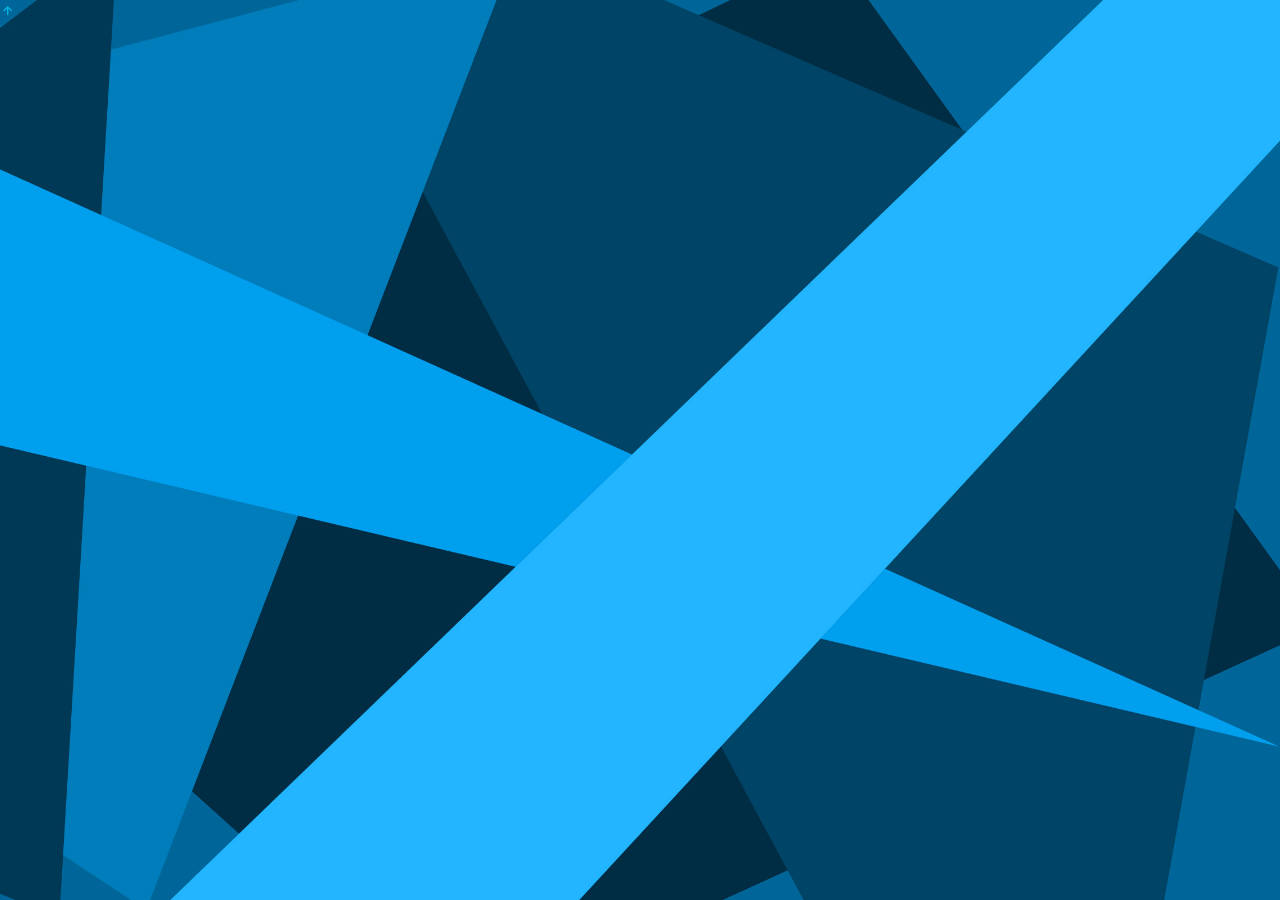
<file: portfolio-details2.html>
<!DOCTYPE html>
<html lang="en">

<head>
  <meta charset="utf-8">
  <meta content="width=device-width, initial-scale=1.0" name="viewport">

  <title>Portfolio Details - Personal Bootstrap Template</title>
  <meta content="" name="descriptison">
  <meta content="" name="keywords">

  <!-- Favicons -->
  <link href="assets/img/favicon.png" rel="icon">
  <link href="assets/img/apple-touch-icon.png" rel="apple-touch-icon">

  <!-- Google Fonts -->
  <link href="https://fonts.googleapis.com/css?family=Open+Sans:300,300i,400,400i,600,600i,700,700i|Raleway:300,300i,400,400i,500,500i,600,600i,700,700i|Poppins:300,300i,400,400i,500,500i,600,600i,700,700i" rel="stylesheet">

  <!-- Vendor CSS Files -->
  <link href="assets/vendor/bootstrap/css/bootstrap.min.css" rel="stylesheet">
  <link href="assets/vendor/icofont/icofont.min.css" rel="stylesheet">
  <link href="assets/vendor/boxicons/css/boxicons.min.css" rel="stylesheet">
  <link href="assets/vendor/venobox/venobox.css" rel="stylesheet">
  <link href="assets/vendor/owl.carousel/assets/owl.carousel.min.css" rel="stylesheet">
  <link href="assets/vendor/aos/aos.css" rel="stylesheet">

  <!-- Template Main CSS File -->
  <link href="assets/css/style.css" rel="stylesheet">

  <!-- =======================================================
  * Template Name: MyResume - v2.1.0
  * Template URL: https://bootstrapmade.com/free-html-bootstrap-template-my-resume/
  * Author: BootstrapMade.com
  * License: https://bootstrapmade.com/license/
  ======================================================== -->
</head>

<body>

  <main id="main">

    <!-- ======= Portfolio Details ======= -->
    <section id="portfolio-details" class="portfolio-details">
      <div class="container" data-aos="fade-up">
          
          <div class="section-title">
          <h2> SEGUNDO CURSO  </h2>
          <br />
          </div>
          <!-- Table -->
          <div class="box highlight">
            <div  style="text-align:center;" class="datagrid">
              <table style="margin: 0 auto;">
                <thead>
                  <tr>
                    <th>CUATRIMESTRE</th>
                    <th>ASIGNATURA</th>
                    <th>CONTENIDO</th>
                  </tr>
                </thead>
                <tbody>
                  <tr>
                    <td style="vertical-align:middle;" rowspan = "6"><h2>1</h2></td>
                    <td>AMPLIACION DE MATEMATICAS</td>
                    <td> <a href="https://drive.google.com/drive/folders/1sgSpN5KXA9-IEyx_KNsPttjS9veJf-0T?usp=sharing" target="_blank">Descargar</a></td>
                  </tr>
                  <tr class="alt">
                    <td>BASES DE DATOS</td>
                    <td> <a href="https://drive.google.com/drive/folders/1LhlAU_jFzpPHpbox9d8joteJsG9NCX30?usp=sharing" target="_blank">Descargar</a></td>
                  </tr>
                  <tr>
                    <td>ESTRUCTURAS DE DATOS Y ALGORITMOS</td>
                    <td> <a href="https://drive.google.com/drive/folders/1I1xk8hgjyFPDUTDh0neED_ZHBFlUtid6?usp=sharing" target="_blank">Descargar</a></td>
                  </tr>
                  <tr class="alt">
                    <td>INGENIERIA DE SOFTWARE</td>
                    <td> <a href="https://drive.google.com/drive/folders/1gHjhEdiAe6M6qeGJPJcGOI1SwQlmumqE?usp=sharing" target="_blank">Descargar</a></td>
                  </tr>
                  <tr>
                    <td>TECNOLOGIA DE LA PROGRAMACION</td>
                    <td> <a href="https://drive.google.com/drive/folders/1ldFgX55CA5EoEvnXrhn1K3AWoB0JOFXw?usp=sharing" target="_blank">Descargar</a></td>
                  </tr>
                  <tr class="alt">
                    <td>TECNOLOGIA Y ORGANIZACION DE COMPUTADORES</td>
                    <td> <a href="https://drive.google.com/drive/folders/1ItREEutbZQozdzLvKMP3pG2Heq0oKSPF?usp=sharing" target="_blank">Descargar</a></td>
                  </tr>
                </tbody>
              </table>
            </div>
            
            <br>
            <br>

            <!-- Table -->
            <div  style="text-align:center;" class="datagrid">
              <table style="margin: 0 auto;">
                <thead>
                  <tr>
                    <th>CUATRIMESTRE</th>
                    <th>ASIGNATURA</th>
                    <th>CONTENIDO</th>
                  </tr>
                </thead>
                <tbody>
                  <tr>
                    <td style="vertical-align:middle;" rowspan = "5"><h2>2</h2></td>
                    <td>ESTRUCTURA DE COMPUTADORES</td>
                    <td> <a href="https://drive.google.com/drive/folders/1-6WYUGkFpKY_cOXF_SYfClWdOgLOOxTx?usp=sharing" target="_blank">Descargar</a></td>
                  </tr>
                  <tr class="alt">
                    <td>ESTRUCTURA DE DATOS Y ALGORITMOS </td>
                    <td> <a href="https://drive.google.com/drive/folders/1-8iL81Agh0Mun8dUpoiJcU1rVovnkPdd?usp=sharing" target="_blank">Descargar</a></td>
                  </tr>
                  <tr>
                    <td>INGENIERIA DE SOFTWARE</td>
                    <td> <a href="https://drive.google.com/drive/folders/1-Df53jBgqYDna4TaKujr-LyrrnZc_EGH?usp=sharing" target="_blank">Descargar</a></td>
                  </tr>
                  <tr class="alt">
                    <td>PROBABILIDAD Y ESTADISTICA</td>
                    <td> <a href="https://drive.google.com/drive/folders/1-4_jPS_nBNw4u41Is9Bh8fpJBST_gGOP?usp=sharing" target="_blank">Descargar</a></td>
                  </tr>
                  <tr>
                    <td>TECNOLOGIA DE LA PROGRAMACION</td>
                    <td> <a href="https://drive.google.com/drive/folders/1-6tBmW4c6RG5Vf5aJE3al3om3WOxLSZ6?usp=sharing" target="_blank">Descargar</a></td>
                  </tr>
                </tbody>
              </table>
            </div>
          </div>

      </div>
    </section><!-- End Portfolio Details -->

  </main><!-- End #main -->

  <a href="#" class="back-to-top"><i class="bx bx-up-arrow-alt"></i></a>
  <div id="preloader"></div>

  <!-- Vendor JS Files -->
  <script src="assets/vendor/jquery/jquery.min.js"></script>
  <script src="assets/vendor/bootstrap/js/bootstrap.bundle.min.js"></script>
  <script src="assets/vendor/jquery.easing/jquery.easing.min.js"></script>
  <script src="assets/vendor/php-email-form/validate.js"></script>
  <script src="assets/vendor/waypoints/jquery.waypoints.min.js"></script>
  <script src="assets/vendor/counterup/counterup.min.js"></script>
  <script src="assets/vendor/isotope-layout/isotope.pkgd.min.js"></script>
  <script src="assets/vendor/venobox/venobox.min.js"></script>
  <script src="assets/vendor/owl.carousel/owl.carousel.min.js"></script>
  <script src="assets/vendor/typed.js/typed.min.js"></script>
  <script src="assets/vendor/aos/aos.js"></script>

  <!-- Template Main JS File -->
  <script src="assets/js/main.js"></script>

</body>

</html>
</file>
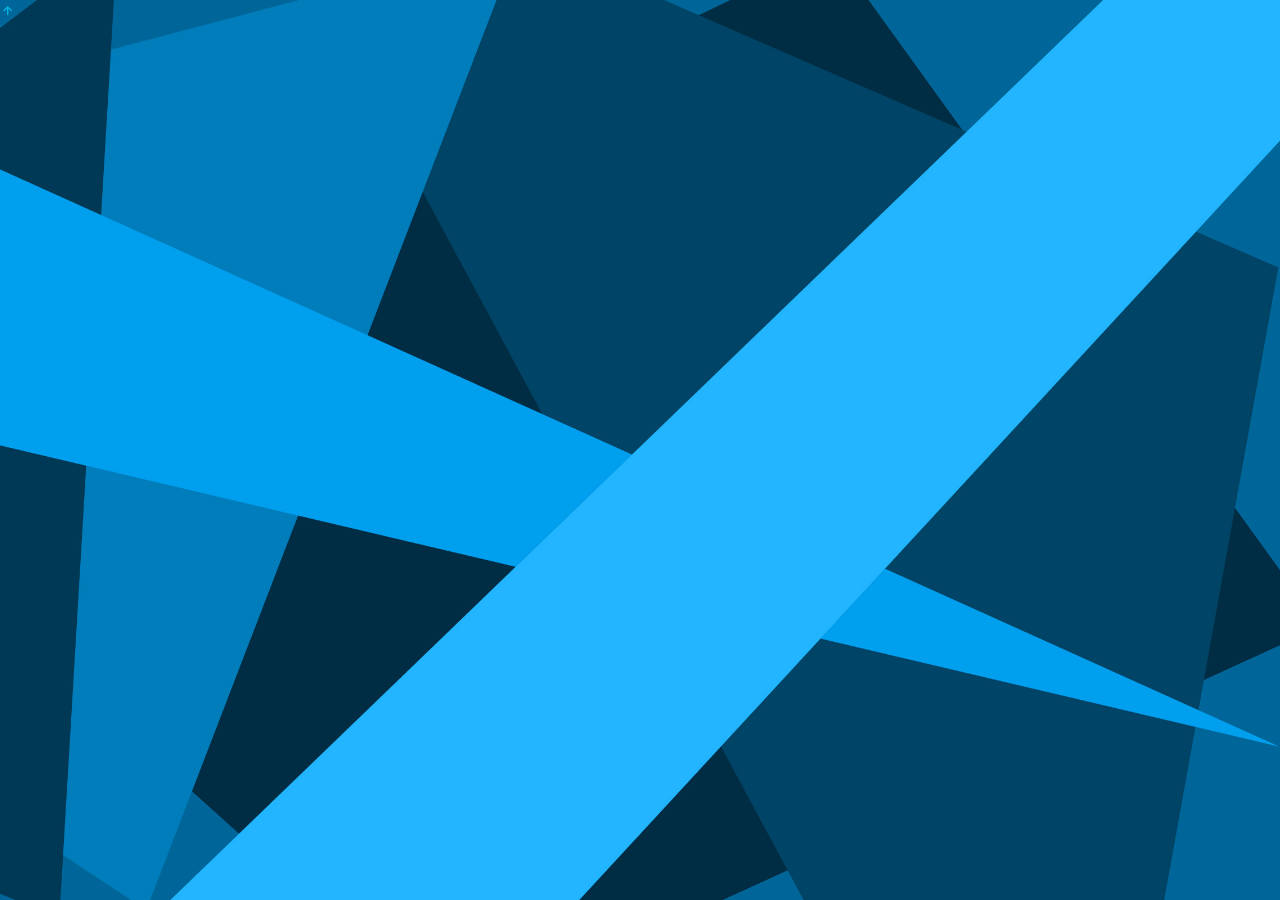
<file: portfolio-details3.html>
<!DOCTYPE html>
<html lang="en">

<head>
  <meta charset="utf-8">
  <meta content="width=device-width, initial-scale=1.0" name="viewport">

  <title>Portfolio Details - Personal Bootstrap Template</title>
  <meta content="" name="descriptison">
  <meta content="" name="keywords">

  <!-- Favicons -->
  <link href="assets/img/favicon.png" rel="icon">
  <link href="assets/img/apple-touch-icon.png" rel="apple-touch-icon">

  <!-- Google Fonts -->
  <link href="https://fonts.googleapis.com/css?family=Open+Sans:300,300i,400,400i,600,600i,700,700i|Raleway:300,300i,400,400i,500,500i,600,600i,700,700i|Poppins:300,300i,400,400i,500,500i,600,600i,700,700i" rel="stylesheet">

  <!-- Vendor CSS Files -->
  <link href="assets/vendor/bootstrap/css/bootstrap.min.css" rel="stylesheet">
  <link href="assets/vendor/icofont/icofont.min.css" rel="stylesheet">
  <link href="assets/vendor/boxicons/css/boxicons.min.css" rel="stylesheet">
  <link href="assets/vendor/venobox/venobox.css" rel="stylesheet">
  <link href="assets/vendor/owl.carousel/assets/owl.carousel.min.css" rel="stylesheet">
  <link href="assets/vendor/aos/aos.css" rel="stylesheet">

  <!-- Template Main CSS File -->
  <link href="assets/css/style.css" rel="stylesheet">

  <!-- =======================================================
  * Template Name: MyResume - v2.1.0
  * Template URL: https://bootstrapmade.com/free-html-bootstrap-template-my-resume/
  * Author: BootstrapMade.com
  * License: https://bootstrapmade.com/license/
  ======================================================== -->
</head>

<body>

  <main id="main">

    <!-- ======= Portfolio Details ======= -->
    <section id="portfolio-details" class="portfolio-details">
      <div class="container" data-aos="fade-up">
          
          <div class="section-title">
          <h2> TERCER CURSO  </h2>
          <br />
          </div>
          <!-- Table -->
          <div class="box highlight">
            <div  style="text-align:center;" class="datagrid">
              <table style="margin: 0 auto;">
                <thead>
                  <tr>
                    <th>CUATRIMESTRE</th>
                    <th>ASIGNATURA</th>
                    <th>CONTENIDO</th>
                  </tr>
                </thead>
                <tbody>
                  <tr>
                    <td style="vertical-align:middle;" rowspan = "6"><h2>1</h2></td>
                    <td>ANALISIS DE REDES SOCIALES</td>
                    <td> <a href="https://drive.google.com/drive/folders/1-6tBmW4c6RG5Vf5aJE3al3om3WOxLSZ6?usp=sharing" target="_blank">Descargar</a></td>
                  </tr>
                  <tr class="alt">
                    <td>INTELIGENCIA ARTIFICIAL I</td>
                    <td> <a href="https://drive.google.com/drive/folders/1MnPMfvV_JEg-aaF0CouvMJeH8qBOcMJh?usp=sharing" target="_blank">Descargar</a></td>
                  </tr>
                  <tr>
                    <td>METODOS ALGORITMICOS EN RESOLUCION DE PROBLEMAS I</td>
                    <td> <a href="https://drive.google.com/drive/folders/1_3wV7x0mGGf0ad-RV_NISTeUFqMasZZB?usp=sharing" target="_blank">Descargar</a></td>
                  </tr>
                  <tr class="alt">
                    <td>PROGRMACION DECLARATIVA</td>
                    <td> <a href="https://drive.google.com/drive/folders/1bktIEh-8zUUntMeGOmZZF2gDd_sYfEu3?usp=sharing" target="_blank">Descargar</a></td>
                  </tr>
                  <tr>
                    <td>REDES</td>
                    <td> <a href="https://drive.google.com/drive/folders/1vUonuVI3CneKFybuyJ3vHPLBbpg3xFKi?usp=sharing" target="_blank">Descargar</a></td>
                  </tr>
                  <tr class="alt">
                    <td>SISTEMAS OPERATIVOS</td>
                    <td> <a href="https://drive.google.com/drive/folders/1dLK1aNPHVcS7ATUj-nqyrE2nkUyqUWOA?usp=sharing" target="_blank">Descargar</a></td>
                  </tr>
                </tbody>
              </table>
            </div>

            <br>
            <br>
            
            <!-- Table -->
            <div  style="text-align:center;" class="datagrid">
              <table style="margin: 0 auto;">
                <thead>
                  <tr>
                    <th>CUATRIMESTRE</th>
                    <th>ASIGNATURA</th>
                    <th>CONTENIDO</th>
                  </tr>
                </thead>
                <tbody>
                  <tr>
                    <td style="vertical-align:middle;" rowspan = "5"><h2>2</h2></td>
                    <td>FUNDAMENTOS DE LENGUAJES INFORMATICOS</td>
                    <td> <a href="https://drive.google.com/drive/folders/1fuYFP5eZdaPoYSw0ykJRV9gw-Gct6xob?usp=sharing" target="_blank">Descargar</a></td>
                  </tr>
                  <tr class="alt">
                    <td>INTELIGENCIA ARTIFICIAL II</td>
                    <td> <a href="https://drive.google.com/drive/folders/1zsh6dXlx0l32WSXK5ODuAN7aGiTOKEaG?usp=sharing" target="_blank">Descargar</a></td>
                  </tr>
                  <tr>
                    <td>METODOS ALGORITMICOS EN RESOLUCION DE PROBLEMAS II</td>
                    <td> <a href="https://drive.google.com/drive/folders/1zwOMR_AiHsPNe7B1k5WSrR7lKjj7Csps?usp=sharing" target="_blank">Descargar</a></td>
                  </tr>
                  <tr class="alt">
                    <td>MINERIA DE DATOS Y PARADIGMA BIGDATA</td>
                    <td> <a href="https://drive.google.com/drive/folders/1zrw5zuJKCc8Aj9UCNTxNx1_C2QejCfBd?usp=sharing" target="_blank">Descargar</a></td>
                  </tr>
                  <tr>
                    <td>PROGRAMACION CONCURRENTE</td>
                    <td> <a href="https://drive.google.com/drive/folders/1uTlGkS0xeaqNQo6iE1gSZ4GFaZ9Rpf4W?usp=sharing" target="_blank">Descargar</a></td>
                  </tr>
                </tbody>
              </table>
            </div>
          </div>
      </div>
    </section><!-- End Portfolio Details -->

  </main><!-- End #main -->

  <a href="#" class="back-to-top"><i class="bx bx-up-arrow-alt"></i></a>
  <div id="preloader"></div>

  <!-- Vendor JS Files -->
  <script src="assets/vendor/jquery/jquery.min.js"></script>
  <script src="assets/vendor/bootstrap/js/bootstrap.bundle.min.js"></script>
  <script src="assets/vendor/jquery.easing/jquery.easing.min.js"></script>
  <script src="assets/vendor/php-email-form/validate.js"></script>
  <script src="assets/vendor/waypoints/jquery.waypoints.min.js"></script>
  <script src="assets/vendor/counterup/counterup.min.js"></script>
  <script src="assets/vendor/isotope-layout/isotope.pkgd.min.js"></script>
  <script src="assets/vendor/venobox/venobox.min.js"></script>
  <script src="assets/vendor/owl.carousel/owl.carousel.min.js"></script>
  <script src="assets/vendor/typed.js/typed.min.js"></script>
  <script src="assets/vendor/aos/aos.js"></script>

  <!-- Template Main JS File -->
  <script src="assets/js/main.js"></script>

</body>

</html>
</file>
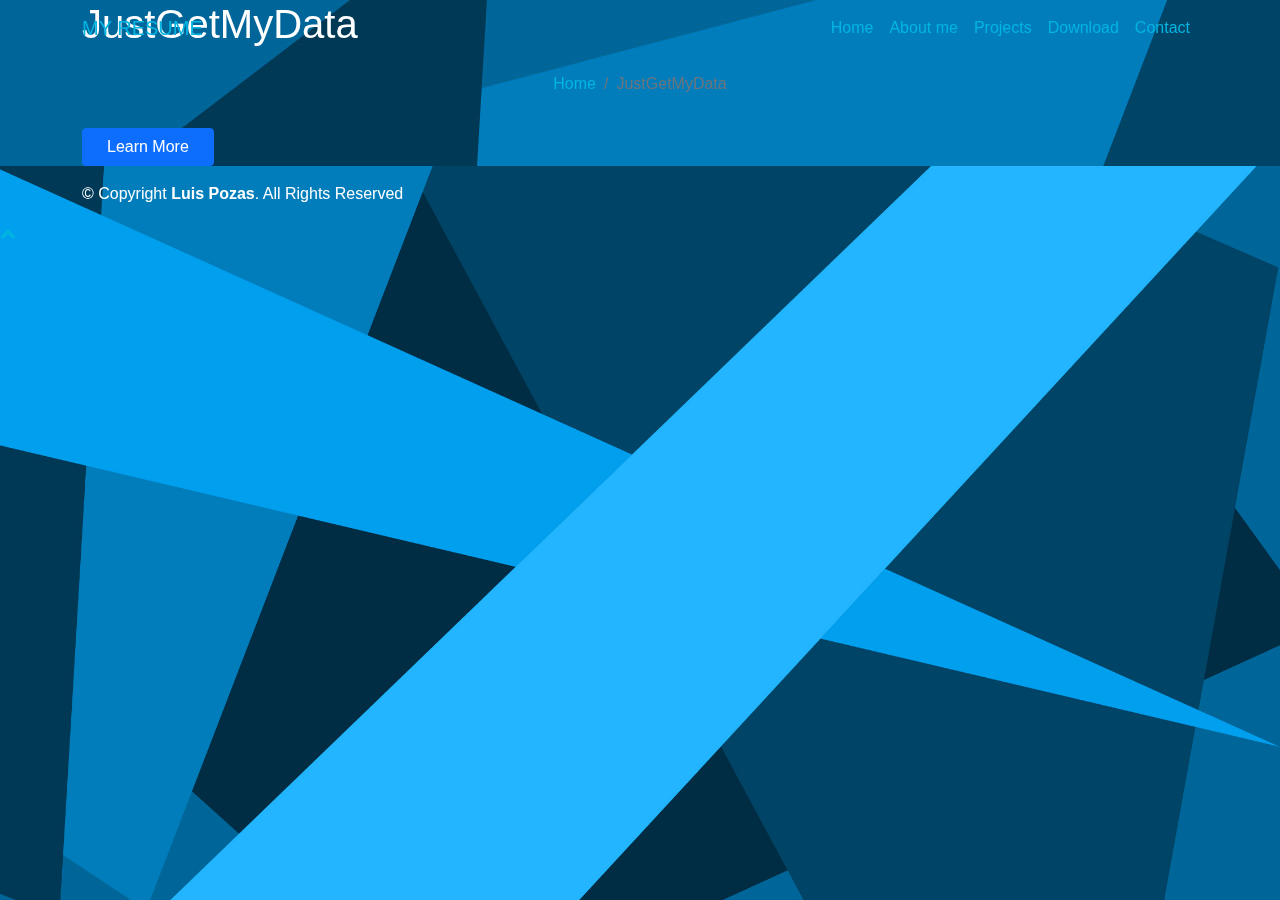
<file: portfolio-details_justgetmydata.html>
<!DOCTYPE html>
<html lang="en">

<head>
  <meta charset="utf-8">
  <meta content="width=device-width, initial-scale=1.0" name="viewport">

  <title>DevFolio Bootstrap Portfolio Template - Portfolio Details</title>
  <meta content="" name="description">
  <meta content="" name="keywords">

  <!-- Favicons -->
  <link href="assets/img/apple-touch-icon.png" rel="apple-touch-icon">

  <!-- Vendor CSS Files -->
  <link href="assets/vendor/bootstrap/css/bootstrap.min.css" rel="stylesheet">
  <link href="assets/vendor/font-awesome/css/font-awesome.min.css" rel="stylesheet">
  <link href="assets/vendor/ionicons/css/ionicons.min.css" rel="stylesheet">
  <link href="assets/vendor/owl.carousel/assets/owl.carousel.min.css" rel="stylesheet">
  <link href="assets/vendor/venobox/venobox.css" rel="stylesheet">

  <!-- Template Main CSS File -->
  <link href="assets/css/style.css" rel="stylesheet">
</head>

<body id="page-top">

  <!-- ======= Header/ Navbar ======= -->
  <nav class="navbar navbar-b navbar-trans navbar-expand-md fixed-top" id="mainNav">
    <div class="container">
      <a class="navbar-brand js-scroll" href="#page-top">MY RESUME</a>
      <button class="navbar-toggler collapsed" type="button" data-bs-toggle="collapse" data-bs-target="#navbarDefault" aria-controls="navbarDefault" aria-expanded="false" aria-label="Toggle navigation">
        <span></span>
        <span></span>
        <span></span>
      </button>
      <div class="navbar-collapse collapse justify-content-end" id="navbarDefault">
        <ul class="navbar-nav">
          <li class="nav-item">
            <a class="nav-link js-scroll active" href="index.html">Home</a>
          </li>
          <li class="nav-item">
            <a class="nav-link js-scroll" href="index.html#about">About me</a>
          </li>
          <!--
          <li class="nav-item">
            <a class="nav-link js-scroll" href="#service">Services</a>
          </li>
          -->
          <li class="nav-item">
            <a class="nav-link js-scroll" href="index.html#work">Projects</a>
          </li>

          <li class="nav-item">
            <a class="nav-link js-scroll" href="cv.pdf" download="luisPozas_CV.pdf" >Download</a>
          </li>

          <!--
          <li class="nav-item">
            <a class="nav-link js-scroll" href="#blog">Blog</a>
          </li>
          -->
          <li class="nav-item">
            <a class="nav-link js-scroll" href="index.html#contact">Contact</a>
          </li>
        </ul>
      </div>
    </div>
  </nav>

  <div class="intro intro-single route bg-image" style="background-image: url(assets/img/bg.jpg)">

    <div class="overlay-itro"></div>
    <div class="intro-content display-table">
      <div class="table-cell">
        <div class="container">
          <h1 class="intro-title mb-4">JustGetMyData</h1>
          <ol class="breadcrumb d-flex justify-content-center">
            <li class="breadcrumb-item">
              <a href="#">Home</a>
            </li>
            <li class="breadcrumb-item active">JustGetMyData</li>
          </ol>
           <p class="pt-3"><a class="btn btn-primary btn js-scroll px-4" href="https://justgetmydata.com/" role="button">Learn More</a></p> 
        </div>
      </div>
    </div>
  </div>

  <main id="main">

    <!-- ======= Portfolio Details Section ======= -->
    <section class="portfolio-details">
      <div class="container">

        <div class="portfolio-details-container">

          <!--
          <div class="owl-carousel portfolio-details-carousel">
            <img src="assets/img/portfolio-details-1.jpg" class="img-fluid" alt="">
            <img src="assets/img/portfolio-details-2.jpg" class="img-fluid" alt="">
            <img src="assets/img/portfolio-details-3.jpg" class="img-fluid" alt="">
          </div>
          -->

          <div class="portfolio-info">
            <h3>Project information</h3>
            <ul>
              <li><strong>Category</strong>: Web Page</li>
              <li><strong>Project date</strong>: 1 Jan. 2021</li>
              <li><strong>Project URL</strong>: <a href="https://justgetmydata.com/">www.justgetmydata.com</a></li>
            </ul>
          </div>

        </div>

        <div class="portfolio-description">
          <h2>What is this?</h2>
          <p>
            Many companies use dark pattern techniques to make it difficult to find how to obtain your data. JustGetMyData aims to be a directory of urls to enable you to easly 
            obtain your data from web services.

            <br> </br>
            
            JustGetMyData is a fork of JustDeleteMe — a website that helps users navigate the often complicated process of scrubbing themselves from sites like Instagram. 
            Amazon makes it easy to return a defective product through a series of menus, but if you want to delete your account you’ll have to call someone, for example. 
            Retrieving a copy of your personal data can be a similarly complicated process, but JustGetMyData makes it a little easier. And, if you’re planning to delete 
            these accounts, it’s a good idea to get a copy of your data first.

            <br> </br>

            The sites are ordered alphabetically and color coded to signal how difficult the retrieval process will be. It includes a hyperlink to the exact place you 
            need to go on any given site and detailed instructions on how to request a copy of your data.

            <br> </br>

            Telegram, Tinder, Facebook, and Google are rated “green,” meaning it’s relatively easy to get a copy of your data. Microsoft is much harder. Of the 37 sites 
            listed on JustGetMyData, only Wikipedia has no method of retrieving a user’s personal data. 

            <br> </br>

            “Not all personal data processed by Microsoft can be accessed or controlled using the tools above,” JustGetMyData said on its site. “If you want to access or 
            control personal data processed by Microsoft, that the above tools are not available or directly through the Microsoft products you use, you can always contact 
            Microsoft at the address in the section How to contact us or using our web form.”

            <br> </br>

            Requesting copies of your data in the European Union has gotten a little easier since it passed the General Data Protection Regulation, 
            which includes provisions for how companies handle such requests. For the rest of us, though, there's JustGetMyData.

            <br> </br>
            <br> </br>

            <div class="work-img">
              <img src="assets/img/portfolio1-justgetmydata.jpg" alt="" class="img-fluid">
            </div>

            <br> </br>
          </p>
          
        </div>
      </div>
    </section><!-- End Portfolio Details Section -->

  </main><!-- End #main -->

  <!-- ======= Footer ======= -->
  <footer>
    <div class="container">
      <div class="row">
        <div class="col-sm-12">
          <div class="copyright-box">
            <p class="copyright">&copy; Copyright <strong>Luis Pozas</strong>. All Rights Reserved</p>
          </div>
        </div>
      </div>
    </div>
  </footer><!-- End  Footer -->

  <a href="#" class="back-to-top"><i class="fa fa-chevron-up"></i></a>
  <div id="preloader"></div>

  <!-- Vendor JS Files -->
  <script src="assets/vendor/jquery/jquery.min.js"></script>
  <script src="assets/vendor/bootstrap/js/bootstrap.bundle.min.js"></script>
  <script src="assets/vendor/jquery.easing/jquery.easing.min.js"></script>
  <script src="assets/vendor/php-email-form/validate.js"></script>
  <script src="assets/vendor/waypoints/jquery.waypoints.min.js"></script>
  <script src="assets/vendor/counterup/jquery.counterup.min.js"></script>
  <script src="assets/vendor/owl.carousel/owl.carousel.min.js"></script>
  <script src="assets/vendor/typed.js/typed.min.js"></script>
  <script src="assets/vendor/venobox/venobox.min.js"></script>

  <!-- Template Main JS File -->
  <script src="assets/js/main.js"></script>

</body>

</html>
</file>
<file: assets/vendor/venobox/venobox.css>
/* ------ venobox.css --------*/
.vbox-overlay *, .vbox-overlay *:before, .vbox-overlay *:after{
    -webkit-backface-visibility: hidden;
    -webkit-box-sizing:border-box;
    -moz-box-sizing:border-box;
    box-sizing:border-box;
}
.vbox-overlay * { 
    -webkit-backface-visibility: visible;
    backface-visibility: visible;
}
.vbox-overlay{
    display: -webkit-flex;
    display: flex;
    -webkit-flex-direction: column;
    flex-direction: column;
    -webkit-justify-content: center;
    justify-content: center;
    -webkit-align-items: center;
    align-items: center;
    position: fixed;
    left: 0;
    top: 0;
    bottom: 0;
    right: 0;
    z-index: 999999;
}

/* ----- navigation ----- */
.vbox-title{
    width: 100%;
    height: 40px;
    float: left;
    text-align: center;
    line-height: 28px;
    font-size: 12px;
    padding: 6px 50px;
    overflow: hidden;
    position: fixed;
    display: none;
    left: 0;
    z-index: 89;
}
.vbox-close{
    cursor: pointer;
    position: fixed;
    top: -1px;
    right: 0;
    width: 50px;
    height: 40px;
    padding: 6px;
    display: block;
    background-position:10px center;
    overflow: hidden;
    font-size: 24px;
    line-height: 1;
    text-align: center;
    z-index: 99;
}
.vbox-left{
    cursor: pointer;
    position: fixed;
    left: 0;
    height: 40px;
    overflow: hidden;
    line-height: 28px;
    font-size: 12px;
    z-index: 99;
    display: flex;
    align-items:center;
}
.vbox-num{
    display: inline-block;
    margin: 6px 0 6px 15px;
}
/* ----- Social share ----- */
.vbox-share{
    line-height: 28px;
    font-size: 12px;
    overflow: hidden;
    position: fixed;
    left: 0;
    z-index: 98;
    display: flex;
    align-items:center;
    justify-content: center;
    width: 100%;
    text-align: center;
}
.vbox-share svg{
    max-height: 28px;
    width: 28px;
    z-index: 10;
    margin-left: 12px;
    margin-top: 6px;
    margin-bottom: 6px;
    vertical-align: middle;
}


/* ----- navigation ARROWS ----- */
.vbox-next, .vbox-prev{
    position: fixed;
    top: 50%;
    margin-top: -15px;
    overflow: hidden;
    cursor: pointer;
    display: block;
    width: 45px;
    height: 45px;
    z-index: 99;
}
.vbox-next span, .vbox-prev span{
    position: relative;
    width: 20px;
    height: 20px;
    border: 2px solid transparent;
    border-top-color: #B6B6B6;
    border-right-color: #B6B6B6;
    text-indent: -100px;
    position: absolute;
    top: 8px;
    display: block;
}
.vbox-prev{
    left: 15px;
}
.vbox-next{
    right: 15px;
}
.vbox-prev span{
    left: 10px;
    -ms-transform: rotate(-135deg);
    -webkit-transform: rotate(-135deg);
    transform: rotate(-135deg);
}
.vbox-next span{
    -ms-transform: rotate(45deg);
    -webkit-transform: rotate(45deg);
    transform: rotate(45deg);
    right: 10px;
}
/* ------- inline window ------ */
.vbox-inline{
    width: 420px;
    height: 315px;
    height: 70vh;
    padding: 10px;
    background: #fff;
    margin: 0 auto;
    overflow: auto;
    text-align: left;
}
/* ------- Video & iFrames window ------ */
.venoframe{
    max-width: 100%;
    width: 100%;
    border: none;
    width: 100%;
    height: 260px;
    height: 70vh;
}
.venoframe.vbvid{
    height: 260px;
}
@media (min-width: 768px) {
    .venoframe, .vbox-inline{
        width: 90%;
        height: 360px;
        height: 70vh;
    }
    .venoframe.vbvid{
        width: 640px;
        height: 360px;
    }
}
@media (min-width: 992px) {
    .venoframe, .vbox-inline{
        max-width: 1200px;
        width: 80%;
        height: 540px;
        height: 70vh;
    }
    .venoframe.vbvid{
        width: 960px;
        height: 540px;
    }
}
/* 
Please do NOT edit this part! 
or at least read this note: http://i.imgur.com/7C0ws9e.gif
*/
.vbox-open{
    overflow: hidden;
}
.vbox-container{
    position: absolute;
    left: 0;
    right: 0;
    top: 0;
    bottom: 0;
    overflow-x: hidden;
    overflow-y: scroll;
    overflow-scrolling: touch;
    -webkit-overflow-scrolling: touch;
    z-index: 20;
    max-height: 100%;

}

.vbox-content{
    text-align: center;
    float: left;
    width: 100%;
    position: relative;
    overflow: hidden;
    padding: 20px 4%;
}
.vbox-container img{
    max-width: 100%;
    height: auto;
}
.vbox-figlio{
    box-shadow: 0 0 12px rgba(0,0,0,0.19), 0 6px 6px rgba(0,0,0,0.23);
    max-width: 100%;
    text-align: initial;
}
img.vbox-figlio{
    -webkit-user-select: none;
-khtml-user-select: none;
-moz-user-select: none;
-o-user-select: none;
user-select: none;
}
.vbox-content.swipe-left{
    margin-left: -200px !important;
}
.vbox-content.swipe-right{
    margin-left: 200px !important;
}
.vbox-animated{
    webkit-transition: margin 300ms ease-out;
    transition: margin 300ms ease-out;
}

/* ---------- preloader ----------
 * SPINKIT 
 * http://tobiasahlin.com/spinkit/
-------------------------------- */
.sk-double-bounce,.sk-rotating-plane{width:40px;height:40px;margin:40px auto}.sk-rotating-plane{background-color:#333;-webkit-animation:sk-rotatePlane 1.2s infinite ease-in-out;animation:sk-rotatePlane 1.2s infinite ease-in-out}@-webkit-keyframes sk-rotatePlane{0%{-webkit-transform:perspective(120px) rotateX(0) rotateY(0);transform:perspective(120px) rotateX(0) rotateY(0)}50%{-webkit-transform:perspective(120px) rotateX(-180.1deg) rotateY(0);transform:perspective(120px) rotateX(-180.1deg) rotateY(0)}100%{-webkit-transform:perspective(120px) rotateX(-180deg) rotateY(-179.9deg);transform:perspective(120px) rotateX(-180deg) rotateY(-179.9deg)}}@keyframes sk-rotatePlane{0%{-webkit-transform:perspective(120px) rotateX(0) rotateY(0);transform:perspective(120px) rotateX(0) rotateY(0)}50%{-webkit-transform:perspective(120px) rotateX(-180.1deg) rotateY(0);transform:perspective(120px) rotateX(-180.1deg) rotateY(0)}100%{-webkit-transform:perspective(120px) rotateX(-180deg) rotateY(-179.9deg);transform:perspective(120px) rotateX(-180deg) rotateY(-179.9deg)}}.sk-double-bounce{position:relative}.sk-double-bounce .sk-child{width:100%;height:100%;border-radius:50%;background-color:#333;opacity:.6;position:absolute;top:0;left:0;-webkit-animation:sk-doubleBounce 2s infinite ease-in-out;animation:sk-doubleBounce 2s infinite ease-in-out}.sk-chasing-dots .sk-child,.sk-spinner-pulse,.sk-three-bounce .sk-child{background-color:#333;border-radius:100%}.sk-double-bounce .sk-double-bounce2{-webkit-animation-delay:-1s;animation-delay:-1s}@-webkit-keyframes sk-doubleBounce{0%,100%{-webkit-transform:scale(0);transform:scale(0)}50%{-webkit-transform:scale(1);transform:scale(1)}}@keyframes sk-doubleBounce{0%,100%{-webkit-transform:scale(0);transform:scale(0)}50%{-webkit-transform:scale(1);transform:scale(1)}}.sk-wave{margin:40px auto;width:50px;height:40px;text-align:center;font-size:10px}.sk-wave .sk-rect{background-color:#333;height:100%;width:6px;display:inline-block;-webkit-animation:sk-waveStretchDelay 1.2s infinite ease-in-out;animation:sk-waveStretchDelay 1.2s infinite ease-in-out}.sk-wave .sk-rect1{-webkit-animation-delay:-1.2s;animation-delay:-1.2s}.sk-wave .sk-rect2{-webkit-animation-delay:-1.1s;animation-delay:-1.1s}.sk-wave .sk-rect3{-webkit-animation-delay:-1s;animation-delay:-1s}.sk-wave .sk-rect4{-webkit-animation-delay:-.9s;animation-delay:-.9s}.sk-wave .sk-rect5{-webkit-animation-delay:-.8s;animation-delay:-.8s}@-webkit-keyframes sk-waveStretchDelay{0%,100%,40%{-webkit-transform:scaleY(.4);transform:scaleY(.4)}20%{-webkit-transform:scaleY(1);transform:scaleY(1)}}@keyframes sk-waveStretchDelay{0%,100%,40%{-webkit-transform:scaleY(.4);transform:scaleY(.4)}20%{-webkit-transform:scaleY(1);transform:scaleY(1)}}.sk-wandering-cubes{margin:40px auto;width:40px;height:40px;position:relative}.sk-wandering-cubes .sk-cube{background-color:#333;width:10px;height:10px;position:absolute;top:0;left:0;-webkit-animation:sk-wanderingCube 1.8s ease-in-out -1.8s infinite both;animation:sk-wanderingCube 1.8s ease-in-out -1.8s infinite both}.sk-chasing-dots,.sk-spinner-pulse{width:40px;height:40px;margin:40px auto}.sk-wandering-cubes .sk-cube2{-webkit-animation-delay:-.9s;animation-delay:-.9s}@-webkit-keyframes sk-wanderingCube{0%{-webkit-transform:rotate(0);transform:rotate(0)}25%{-webkit-transform:translateX(30px) rotate(-90deg) scale(.5);transform:translateX(30px) rotate(-90deg) scale(.5)}50%{-webkit-transform:translateX(30px) translateY(30px) rotate(-179deg);transform:translateX(30px) translateY(30px) rotate(-179deg)}50.1%{-webkit-transform:translateX(30px) translateY(30px) rotate(-180deg);transform:translateX(30px) translateY(30px) rotate(-180deg)}75%{-webkit-transform:translateX(0) translateY(30px) rotate(-270deg) scale(.5);transform:translateX(0) translateY(30px) rotate(-270deg) scale(.5)}100%{-webkit-transform:rotate(-360deg);transform:rotate(-360deg)}}@keyframes sk-wanderingCube{0%{-webkit-transform:rotate(0);transform:rotate(0)}25%{-webkit-transform:translateX(30px) rotate(-90deg) scale(.5);transform:translateX(30px) rotate(-90deg) scale(.5)}50%{-webkit-transform:translateX(30px) translateY(30px) rotate(-179deg);transform:translateX(30px) translateY(30px) rotate(-179deg)}50.1%{-webkit-transform:translateX(30px) translateY(30px) rotate(-180deg);transform:translateX(30px) translateY(30px) rotate(-180deg)}75%{-webkit-transform:translateX(0) translateY(30px) rotate(-270deg) scale(.5);transform:translateX(0) translateY(30px) rotate(-270deg) scale(.5)}100%{-webkit-transform:rotate(-360deg);transform:rotate(-360deg)}}.sk-spinner-pulse{-webkit-animation:sk-pulseScaleOut 1s infinite ease-in-out;animation:sk-pulseScaleOut 1s infinite ease-in-out}@-webkit-keyframes sk-pulseScaleOut{0%{-webkit-transform:scale(0);transform:scale(0)}100%{-webkit-transform:scale(1);transform:scale(1);opacity:0}}@keyframes sk-pulseScaleOut{0%{-webkit-transform:scale(0);transform:scale(0)}100%{-webkit-transform:scale(1);transform:scale(1);opacity:0}}.sk-chasing-dots{position:relative;text-align:center;-webkit-animation:sk-chasingDotsRotate 2s infinite linear;animation:sk-chasingDotsRotate 2s infinite linear}.sk-chasing-dots .sk-child{width:60%;height:60%;display:inline-block;position:absolute;top:0;-webkit-animation:sk-chasingDotsBounce 2s infinite ease-in-out;animation:sk-chasingDotsBounce 2s infinite ease-in-out}.sk-chasing-dots .sk-dot2{top:auto;bottom:0;-webkit-animation-delay:-1s;animation-delay:-1s}@-webkit-keyframes sk-chasingDotsRotate{100%{-webkit-transform:rotate(360deg);transform:rotate(360deg)}}@keyframes sk-chasingDotsRotate{100%{-webkit-transform:rotate(360deg);transform:rotate(360deg)}}@-webkit-keyframes sk-chasingDotsBounce{0%,100%{-webkit-transform:scale(0);transform:scale(0)}50%{-webkit-transform:scale(1);transform:scale(1)}}@keyframes sk-chasingDotsBounce{0%,100%{-webkit-transform:scale(0);transform:scale(0)}50%{-webkit-transform:scale(1);transform:scale(1)}}.sk-three-bounce{margin:40px auto;width:80px;text-align:center}.sk-three-bounce .sk-child{width:20px;height:20px;display:inline-block;-webkit-animation:sk-three-bounce 1.4s ease-in-out 0s infinite both;animation:sk-three-bounce 1.4s ease-in-out 0s infinite both}.sk-circle .sk-child:before,.sk-fading-circle .sk-circle:before{display:block;border-radius:100%;content:'';background-color:#333}.sk-three-bounce .sk-bounce1{-webkit-animation-delay:-.32s;animation-delay:-.32s}.sk-three-bounce .sk-bounce2{-webkit-animation-delay:-.16s;animation-delay:-.16s}@-webkit-keyframes sk-three-bounce{0%,100%,80%{-webkit-transform:scale(0);transform:scale(0)}40%{-webkit-transform:scale(1);transform:scale(1)}}@keyframes sk-three-bounce{0%,100%,80%{-webkit-transform:scale(0);transform:scale(0)}40%{-webkit-transform:scale(1);transform:scale(1)}}.sk-circle{margin:40px auto;width:40px;height:40px;position:relative}.sk-circle .sk-child{width:100%;height:100%;position:absolute;left:0;top:0}.sk-circle .sk-child:before{margin:0 auto;width:15%;height:15%;-webkit-animation:sk-circleBounceDelay 1.2s infinite ease-in-out both;animation:sk-circleBounceDelay 1.2s infinite ease-in-out both}.sk-circle .sk-circle2{-webkit-transform:rotate(30deg);-ms-transform:rotate(30deg);transform:rotate(30deg)}.sk-circle .sk-circle3{-webkit-transform:rotate(60deg);-ms-transform:rotate(60deg);transform:rotate(60deg)}.sk-circle .sk-circle4{-webkit-transform:rotate(90deg);-ms-transform:rotate(90deg);transform:rotate(90deg)}.sk-circle .sk-circle5{-webkit-transform:rotate(120deg);-ms-transform:rotate(120deg);transform:rotate(120deg)}.sk-circle .sk-circle6{-webkit-transform:rotate(150deg);-ms-transform:rotate(150deg);transform:rotate(150deg)}.sk-circle .sk-circle7{-webkit-transform:rotate(180deg);-ms-transform:rotate(180deg);transform:rotate(180deg)}.sk-circle .sk-circle8{-webkit-transform:rotate(210deg);-ms-transform:rotate(210deg);transform:rotate(210deg)}.sk-circle .sk-circle9{-webkit-transform:rotate(240deg);-ms-transform:rotate(240deg);transform:rotate(240deg)}.sk-circle .sk-circle10{-webkit-transform:rotate(270deg);-ms-transform:rotate(270deg);transform:rotate(270deg)}.sk-circle .sk-circle11{-webkit-transform:rotate(300deg);-ms-transform:rotate(300deg);transform:rotate(300deg)}.sk-circle .sk-circle12{-webkit-transform:rotate(330deg);-ms-transform:rotate(330deg);transform:rotate(330deg)}.sk-circle .sk-circle2:before{-webkit-animation-delay:-1.1s;animation-delay:-1.1s}.sk-circle .sk-circle3:before{-webkit-animation-delay:-1s;animation-delay:-1s}.sk-circle .sk-circle4:before{-webkit-animation-delay:-.9s;animation-delay:-.9s}.sk-circle .sk-circle5:before{-webkit-animation-delay:-.8s;animation-delay:-.8s}.sk-circle .sk-circle6:before{-webkit-animation-delay:-.7s;animation-delay:-.7s}.sk-circle .sk-circle7:before{-webkit-animation-delay:-.6s;animation-delay:-.6s}.sk-circle .sk-circle8:before{-webkit-animation-delay:-.5s;animation-delay:-.5s}.sk-circle .sk-circle9:before{-webkit-animation-delay:-.4s;animation-delay:-.4s}.sk-circle .sk-circle10:before{-webkit-animation-delay:-.3s;animation-delay:-.3s}.sk-circle .sk-circle11:before{-webkit-animation-delay:-.2s;animation-delay:-.2s}.sk-circle .sk-circle12:before{-webkit-animation-delay:-.1s;animation-delay:-.1s}@-webkit-keyframes sk-circleBounceDelay{0%,100%,80%{-webkit-transform:scale(0);transform:scale(0)}40%{-webkit-transform:scale(1);transform:scale(1)}}@keyframes sk-circleBounceDelay{0%,100%,80%{-webkit-transform:scale(0);transform:scale(0)}40%{-webkit-transform:scale(1);transform:scale(1)}}.sk-cube-grid{width:40px;height:40px;margin:40px auto}.sk-cube-grid .sk-cube{width:33.33%;height:33.33%;background-color:#333;float:left;-webkit-animation:sk-cubeGridScaleDelay 1.3s infinite ease-in-out;animation:sk-cubeGridScaleDelay 1.3s infinite ease-in-out}.sk-cube-grid .sk-cube1{-webkit-animation-delay:.2s;animation-delay:.2s}.sk-cube-grid .sk-cube2{-webkit-animation-delay:.3s;animation-delay:.3s}.sk-cube-grid .sk-cube3{-webkit-animation-delay:.4s;animation-delay:.4s}.sk-cube-grid .sk-cube4{-webkit-animation-delay:.1s;animation-delay:.1s}.sk-cube-grid .sk-cube5{-webkit-animation-delay:.2s;animation-delay:.2s}.sk-cube-grid .sk-cube6{-webkit-animation-delay:.3s;animation-delay:.3s}.sk-cube-grid .sk-cube7{-webkit-animation-delay:0ms;animation-delay:0ms}.sk-cube-grid .sk-cube8{-webkit-animation-delay:.1s;animation-delay:.1s}.sk-cube-grid .sk-cube9{-webkit-animation-delay:.2s;animation-delay:.2s}@-webkit-keyframes sk-cubeGridScaleDelay{0%,100%,70%{-webkit-transform:scale3D(1,1,1);transform:scale3D(1,1,1)}35%{-webkit-transform:scale3D(0,0,1);transform:scale3D(0,0,1)}}@keyframes sk-cubeGridScaleDelay{0%,100%,70%{-webkit-transform:scale3D(1,1,1);transform:scale3D(1,1,1)}35%{-webkit-transform:scale3D(0,0,1);transform:scale3D(0,0,1)}}.sk-fading-circle{margin:40px auto;width:40px;height:40px;position:relative}.sk-fading-circle .sk-circle{width:100%;height:100%;position:absolute;left:0;top:0}.sk-fading-circle .sk-circle:before{margin:0 auto;width:15%;height:15%;-webkit-animation:sk-circleFadeDelay 1.2s infinite ease-in-out both;animation:sk-circleFadeDelay 1.2s infinite ease-in-out both}.sk-fading-circle .sk-circle2{-webkit-transform:rotate(30deg);-ms-transform:rotate(30deg);transform:rotate(30deg)}.sk-fading-circle .sk-circle3{-webkit-transform:rotate(60deg);-ms-transform:rotate(60deg);transform:rotate(60deg)}.sk-fading-circle .sk-circle4{-webkit-transform:rotate(90deg);-ms-transform:rotate(90deg);transform:rotate(90deg)}.sk-fading-circle .sk-circle5{-webkit-transform:rotate(120deg);-ms-transform:rotate(120deg);transform:rotate(120deg)}.sk-fading-circle .sk-circle6{-webkit-transform:rotate(150deg);-ms-transform:rotate(150deg);transform:rotate(150deg)}.sk-fading-circle .sk-circle7{-webkit-transform:rotate(180deg);-ms-transform:rotate(180deg);transform:rotate(180deg)}.sk-fading-circle .sk-circle8{-webkit-transform:rotate(210deg);-ms-transform:rotate(210deg);transform:rotate(210deg)}.sk-fading-circle .sk-circle9{-webkit-transform:rotate(240deg);-ms-transform:rotate(240deg);transform:rotate(240deg)}.sk-fading-circle .sk-circle10{-webkit-transform:rotate(270deg);-ms-transform:rotate(270deg);transform:rotate(270deg)}.sk-fading-circle .sk-circle11{-webkit-transform:rotate(300deg);-ms-transform:rotate(300deg);transform:rotate(300deg)}.sk-fading-circle .sk-circle12{-webkit-transform:rotate(330deg);-ms-transform:rotate(330deg);transform:rotate(330deg)}.sk-fading-circle .sk-circle2:before{-webkit-animation-delay:-1.1s;animation-delay:-1.1s}.sk-fading-circle .sk-circle3:before{-webkit-animation-delay:-1s;animation-delay:-1s}.sk-fading-circle .sk-circle4:before{-webkit-animation-delay:-.9s;animation-delay:-.9s}.sk-fading-circle .sk-circle5:before{-webkit-animation-delay:-.8s;animation-delay:-.8s}.sk-fading-circle .sk-circle6:before{-webkit-animation-delay:-.7s;animation-delay:-.7s}.sk-fading-circle .sk-circle7:before{-webkit-animation-delay:-.6s;animation-delay:-.6s}.sk-fading-circle .sk-circle8:before{-webkit-animation-delay:-.5s;animation-delay:-.5s}.sk-fading-circle .sk-circle9:before{-webkit-animation-delay:-.4s;animation-delay:-.4s}.sk-fading-circle .sk-circle10:before{-webkit-animation-delay:-.3s;animation-delay:-.3s}.sk-fading-circle .sk-circle11:before{-webkit-animation-delay:-.2s;animation-delay:-.2s}.sk-fading-circle .sk-circle12:before{-webkit-animation-delay:-.1s;animation-delay:-.1s}@-webkit-keyframes sk-circleFadeDelay{0%,100%,39%{opacity:0}40%{opacity:1}}@keyframes sk-circleFadeDelay{0%,100%,39%{opacity:0}40%{opacity:1}}.sk-folding-cube{margin:40px auto;width:40px;height:40px;position:relative;-webkit-transform:rotateZ(45deg);transform:rotateZ(45deg)}.sk-folding-cube .sk-cube{float:left;width:50%;height:50%;position:relative;-webkit-transform:scale(1.1);-ms-transform:scale(1.1);transform:scale(1.1)}.sk-folding-cube .sk-cube:before{content:'';position:absolute;top:0;left:0;width:100%;height:100%;background-color:#333;-webkit-animation:sk-foldCubeAngle 2.4s infinite linear both;animation:sk-foldCubeAngle 2.4s infinite linear both;-webkit-transform-origin:100% 100%;-ms-transform-origin:100% 100%;transform-origin:100% 100%}.sk-folding-cube .sk-cube2{-webkit-transform:scale(1.1) rotateZ(90deg);transform:scale(1.1) rotateZ(90deg)}.sk-folding-cube .sk-cube3{-webkit-transform:scale(1.1) rotateZ(180deg);transform:scale(1.1) rotateZ(180deg)}.sk-folding-cube .sk-cube4{-webkit-transform:scale(1.1) rotateZ(270deg);transform:scale(1.1) rotateZ(270deg)}.sk-folding-cube .sk-cube2:before{-webkit-animation-delay:.3s;animation-delay:.3s}.sk-folding-cube .sk-cube3:before{-webkit-animation-delay:.6s;animation-delay:.6s}.sk-folding-cube .sk-cube4:before{-webkit-animation-delay:.9s;animation-delay:.9s}@-webkit-keyframes sk-foldCubeAngle{0%,10%{-webkit-transform:perspective(140px) rotateX(-180deg);transform:perspective(140px) rotateX(-180deg);opacity:0}25%,75%{-webkit-transform:perspective(140px) rotateX(0);transform:perspective(140px) rotateX(0);opacity:1}100%,90%{-webkit-transform:perspective(140px) rotateY(180deg);transform:perspective(140px) rotateY(180deg);opacity:0}}@keyframes sk-foldCubeAngle{0%,10%{-webkit-transform:perspective(140px) rotateX(-180deg);transform:perspective(140px) rotateX(-180deg);opacity:0}25%,75%{-webkit-transform:perspective(140px) rotateX(0);transform:perspective(140px) rotateX(0);opacity:1}100%,90%{-webkit-transform:perspective(140px) rotateY(180deg);transform:perspective(140px) rotateY(180deg);opacity:0}}
</file>
<file: assets/css/style.css>
/**
* Template Name: Personal - v3.0.0
* Template URL: https://bootstrapmade.com/personal-free-resume-bootstrap-template/
* Author: BootstrapMade.com
* License: https://bootstrapmade.com/license/
*/

/*--------------------------------------------------------------
# General
--------------------------------------------------------------*/
body {
  font-family: "Open Sans", sans-serif;
  background-color: #040404;
  color: #fff;
  position: relative;
  background: transparent;
}

body::before {
  content: "";
  position: fixed;
  background: #040404 url("../img/bg.jpg") top right no-repeat;
  background-size: cover;
  left: 0;
  right: 0;
  top: 0;
  height: 100vh;
  z-index: -1;
}

@media (min-width: 1024px) {
  body::before {
    background-attachment: fixed;
  }
}

a {
  color: #00b5e2;
  text-decoration: none;
}

a:hover {
  color: #00b5e2;
  text-decoration: none;
}

h1, h2, h3, h4, h5, h6 {
  font-family: "Raleway", sans-serif;
}

/*--------------------------------------------------------------
# Header
--------------------------------------------------------------*/
#header {
  transition: ease-in-out 0.3s;
  position: relative;
  height: 100vh;
  display: flex;
  align-items: center;
  z-index: 997;
  overflow-y: auto;
}

#header * {
  transition: ease-in-out 0.3s;
}

#header h1 {
  font-size: 68px;
  margin: 0;
  padding: 0;
  line-height: 1;
  font-weight: 700;
  font-family: "Poppins", sans-serif;
}

#header h1 a, #header h1 a:hover {
  color: #fff;
  line-height: 1;
  display: inline-block;
}

#header h2 {
  font-size: 34px;
  margin-top: 20px;
  color: rgba(255, 255, 255, 0.8);
}

#header h2 span {
  color: #fff;
  border-bottom: 2px solid #00b5e2;
  padding-bottom: 6px;
}

#header img {
  padding: 0;
  margin: 0;
}

#header .social-links {
  margin-top: 40px;
  display: flex;
}

#header .social-links a {
  font-size: 16px;
  display: flex;
  justify-content: center;
  align-items: center;
  background: rgba(255, 255, 255, 0.1);
  color: #fff;
  line-height: 1;
  margin-right: 8px;
  border-radius: 50%;
  width: 40px;
  height: 40px;
}

#header .social-links a:hover {
  background: #00b5e2;
}

@media (max-width: 992px) {
  #header h1 {
    font-size: 36px;
  }
  #header h2 {
    font-size: 20px;
    line-height: 30px;
  }
  #header .social-links {
    margin-top: 15px;
  }
  #header .container {
    display: flex;
    flex-direction: column;
    align-items: center;
  }
}

/*--------------------------------------------------------------
# Navigation Menu
--------------------------------------------------------------*/
/* Desktop Navigation */
.nav-menu {
  margin-top: 35px;
}

.nav-menu ul {
  display: flex;
  margin: 0;
  padding: 0;
  list-style: none;
}

.nav-menu li + li {
  margin-left: 30px;
}

.nav-menu a {
  display: block;
  position: relative;
  color: rgba(255, 255, 255, 0.7);
  font-size: 20px;
  font-family: "Poppins", sans-serif;
  font-weight: 400;
}

.nav-menu a:before {
  content: "";
  position: absolute;
  width: 0;
  height: 2px;
  bottom: -4px;
  left: 0;
  background-color: #00b5e2;
  visibility: hidden;
  width: 0px;
  transition: all 0.3s ease-in-out 0s;
}

.nav-menu a:hover:before, .nav-menu li:hover > a:before, .nav-menu .active > a:before {
  visibility: visible;
  width: 25px;
}

.nav-menu a:hover, .nav-menu .active > a, .nav-menu li:hover > a {
  color: #fff;
  text-decoration: none;
}

/* Mobile Navigation */
.mobile-nav-toggle {
  position: fixed;
  right: 15px;
  top: 15px;
  z-index: 9998;
  border: 0;
  background: none;
  font-size: 24px;
  transition: all 0.4s;
  outline: none !important;
  line-height: 1;
  cursor: pointer;
  text-align: right;
}

.mobile-nav-toggle i {
  color: #fff;
}

.mobile-nav {
  position: fixed;
  top: 55px;
  right: 15px;
  bottom: 15px;
  left: 15px;
  z-index: 9999;
  overflow-y: auto;
  background: rgba(0, 0, 0, 0.7);
  transition: ease-in-out 0.2s;
  opacity: 0;
  visibility: hidden;
  border-radius: 10px;
  padding: 10px 0;
  border: 2px solid rgba(255, 255, 255, 0.12);
}

.mobile-nav * {
  margin: 0;
  padding: 0;
  list-style: none;
}

.mobile-nav a {
  display: block;
  position: relative;
  color: #fff;
  padding: 10px 20px;
  font-weight: 500;
  outline: none;
}

.mobile-nav a:hover, .mobile-nav .active > a, .mobile-nav li:hover > a {
  color: #00b5e2;
  text-decoration: none;
}

.mobile-nav-overly {
  width: 100%;
  height: 100%;
  z-index: 9997;
  top: 0;
  left: 0;
  position: fixed;
  background: rgba(9, 9, 9, 0.6);
  overflow: hidden;
  display: none;
  transition: ease-in-out 0.2s;
}

.mobile-nav-active {
  overflow: hidden;
}

.mobile-nav-active .mobile-nav {
  opacity: 1;
  visibility: visible;
}

.mobile-nav-active .mobile-nav-toggle i {
  color: #fff;
}

/* Header Top */
#header.header-top {
  height: 80px;
  position: fixed;
  left: 0;
  top: 0;
  right: 0;
  background: rgba(0, 0, 0, 0.9);
}

#header.header-top .social-links, #header.header-top h2 {
  display: none;
}

#header.header-top h1 {
  margin-right: auto;
  font-size: 36px;
}

#header.header-top .container {
  display: flex;
  align-items: center;
}

#header.header-top .nav-menu {
  margin: 0;
}

@media (max-width: 768px) {
  #header.header-top {
    height: 60px;
  }
  #header.header-top h1 {
    font-size: 26px;
  }
}

/*--------------------------------------------------------------
# Sections General
--------------------------------------------------------------*/
section {
  overflow: hidden;
  position: absolute;
  width: 100%;
  top: 140px;
  bottom: 100%;
  opacity: 0;
  transition: ease-in-out 0.4s;
  z-index: 2;
}

section.section-show {
  top: 100px;
  bottom: auto;
  opacity: 1;
  padding-bottom: 45px;
}

section .container {
  background: rgba(0, 0, 0, 0.9);
  padding: 30px;
}

@media (max-width: 768px) {
  section {
    top: 120px;
  }
  section.section-show {
    top: 80px;
  }
}

.section-title h2 {
  font-size: 14px;
  font-weight: 500;
  padding: 0;
  line-height: 1px;
  margin: 0 0 20px 0;
  letter-spacing: 2px;
  text-transform: uppercase;
  color: #aaaaaa;
  font-family: "Poppins", sans-serif;
}

.section-title h2::after {
  content: "";
  width: 120px;
  height: 1px;
  display: inline-block;
  background: #00b5e2;
  margin: 4px 10px;
}

.section-title p {
  margin: 0;
  margin: -15px 0 15px 0;
  font-size: 36px;
  font-weight: 700;
  text-transform: uppercase;
  font-family: "Poppins", sans-serif;
  color: #fff;
}

/*--------------------------------------------------------------
# About
--------------------------------------------------------------*/
.about-me .content h3 {
  font-weight: 700;
  font-size: 26px;
  color: #00b5e2;
}

.about-me .content ul {
  list-style: none;
  padding: 0;
}

.about-me .content ul li {
  padding-bottom: 10px;
}

.about-me .content ul i {
  font-size: 20px;
  padding-right: 2px;
  color: #00b5e2;
}

.about-me .content p:last-child {
  margin-bottom: 0;
}

/*--------------------------------------------------------------
# Counts
--------------------------------------------------------------*/
.counts {
  padding: 70px 0 60px;
}

.counts .count-box {
  padding: 30px 30px 25px 30px;
  width: 100%;
  position: relative;
  text-align: center;
  background: rgba(255, 255, 255, 0.08);
}

.counts .count-box i {
  position: absolute;
  top: -25px;
  left: 50%;
  transform: translateX(-50%);
  font-size: 24px;
  background: rgba(255, 255, 255, 0.1);
  padding: 12px;
  color: #00b5e2;
  border-radius: 50px;
}

.counts .count-box span {
  font-size: 36px;
  display: block;
  font-weight: 600;
  color: #fff;
}

.counts .count-box p {
  padding: 0;
  margin: 0;
  font-family: "Raleway", sans-serif;
  font-size: 14px;
}

/*--------------------------------------------------------------
# Skills
--------------------------------------------------------------*/
.skills .progress {
  height: 50px;
  display: block;
  background: none;
}

.skills .progress .skill {
  padding: 10px 0;
  margin: 0 0 6px 0;
  text-transform: uppercase;
  display: block;
  font-weight: 600;
  font-family: "Poppins", sans-serif;
  color: #fff;
}

.skills .progress .skill .val {
  float: right;
  font-style: normal;
}

.skills .progress-bar-wrap {
  background: rgba(255, 255, 255, 0.15);
}

.skills .progress-bar {
  width: 1px;
  height: 10px;
  transition: .9s;
  background-color: #00b5e2;
}

/*--------------------------------------------------------------
# Interests
--------------------------------------------------------------*/
.interests .icon-box {
  display: flex;
  align-items: center;
  padding: 20px;
  background: rgba(255, 255, 255, 0.08);
  transition: ease-in-out 0.3s;
}

.interests .icon-box i {
  font-size: 32px;
  padding-right: 10px;
  line-height: 1;
}

.interests .icon-box h3 {
  font-weight: 700;
  margin: 0;
  padding: 0;
  line-height: 1;
  font-size: 16px;
  color: #fff;
}

.interests .icon-box:hover {
  background: rgba(255, 255, 255, 0.12);
}

/*--------------------------------------------------------------
# Testimonials
--------------------------------------------------------------*/
.testimonials .testimonial-item {
  box-sizing: content-box;
  min-height: 320px;
}

.testimonials .testimonial-item .testimonial-img {
  width: 90px;
  border-radius: 50%;
  margin: -40px 0 0 40px;
  position: relative;
  z-index: 2;
  border: 6px solid rgba(255, 255, 255, 0.12);
}

.testimonials .testimonial-item h3 {
  font-size: 18px;
  font-weight: bold;
  margin: 10px 0 5px 45px;
  color: #fff;
}

.testimonials .testimonial-item h4 {
  font-size: 14px;
  color: #999;
  margin: 0 0 0 45px;
}

.testimonials .testimonial-item .quote-icon-left, .testimonials .testimonial-item .quote-icon-right {
  color: rgba(255, 255, 255, 0.25);
  font-size: 26px;
}

.testimonials .testimonial-item .quote-icon-left {
  display: inline-block;
  left: -5px;
  position: relative;
}

.testimonials .testimonial-item .quote-icon-right {
  display: inline-block;
  right: -5px;
  position: relative;
  top: 10px;
}

.testimonials .testimonial-item p {
  font-style: italic;
  margin: 0 15px 0 15px;
  padding: 20px 20px 60px 20px;
  background: rgba(255, 255, 255, 0.1);
  position: relative;
  border-radius: 6px;
  position: relative;
  z-index: 1;
}

.testimonials .owl-nav, .testimonials .owl-dots {
  margin-top: 5px;
  text-align: center;
}

.testimonials .owl-dot {
  display: inline-block;
  margin: 0 5px;
  width: 12px;
  height: 12px;
  border-radius: 50%;
  background-color: rgba(255, 255, 255, 0.3) !important;
}

.testimonials .owl-dot.active {
  background-color: #00b5e2 !important;
}

@media (max-width: 767px) {
  .testimonials {
    margin: 30px 10px;
  }
}

/*--------------------------------------------------------------
# Resume
--------------------------------------------------------------*/
.resume .resume-title {
  font-size: 26px;
  font-weight: 700;
  margin-top: 20px;
  margin-bottom: 20px;
  color: #fff;
}

.resume .resume-item {
  padding: 0 0 20px 20px;
  margin-top: -2px;
  border-left: 2px solid rgba(255, 255, 255, 0.2);
  position: relative;
}

.resume .resume-item h4 {
  line-height: 18px;
  font-size: 18px;
  font-weight: 600;
  text-transform: uppercase;
  font-family: "Poppins", sans-serif;
  color: #00b5e2;
  margin-bottom: 10px;
}

.resume .resume-item h5 {
  font-size: 16px;
  background: rgba(255, 255, 255, 0.15);
  padding: 5px 15px;
  display: inline-block;
  font-weight: 600;
  margin-bottom: 10px;
}

.resume .resume-item ul {
  padding-left: 20px;
}

.resume .resume-item ul li {
  padding-bottom: 10px;
}

.resume .resume-item:last-child {
  padding-bottom: 0;
}

.resume .resume-item::before {
  content: "";
  position: absolute;
  width: 16px;
  height: 16px;
  border-radius: 50px;
  left: -9px;
  top: 0;
  background: #00b5e2;
  border: 2px solid #00b5e2;
}

/*--------------------------------------------------------------
# Services
--------------------------------------------------------------*/
.services .icon-box {
  text-align: center;
  background: rgba(204, 204, 204, 0.1);
  padding: 80px 20px;
  transition: all ease-in-out 0.3s;
}

.services .icon-box .icon {
  margin: 0 auto;
  width: 64px;
  height: 64px;
  background: #00b5e2;
  border-radius: 5px;
  transition: all .3s ease-out 0s;
  display: flex;
  align-items: center;
  justify-content: center;
  margin-bottom: 20px;
  transform-style: preserve-3d;
}

.services .icon-box .icon i {
  color: #fff;
  font-size: 28px;
}

.services .icon-box .icon::before {
  position: absolute;
  content: '';
  left: -8px;
  top: -8px;
  height: 100%;
  width: 100%;
  background: rgba(255, 255, 255, 0.15);
  border-radius: 5px;
  transition: all .3s ease-out 0s;
  transform: translateZ(-1px);
}

.services .icon-box h4 {
  font-weight: 700;
  margin-bottom: 15px;
  font-size: 24px;
}

.services .icon-box h4 a {
  color: #fff;
}

.services .icon-box p {
  line-height: 24px;
  font-size: 14px;
  margin-bottom: 0;
}

.services .icon-box:hover {
  background: #00b5e2;
  border-color: #00b5e2;
}

.services .icon-box:hover .icon {
  background: #fff;
}

.services .icon-box:hover .icon i {
  color: #00b5e2;
}

.services .icon-box:hover .icon::before {
  background: #00b5e2;
}

.services .icon-box:hover h4 a, .services .icon-box:hover p {
  color: #fff;
}

/*--------------------------------------------------------------
# Portfolio
--------------------------------------------------------------*/
.portfolio .portfolio-item {
  margin-bottom: 30px;
}

.portfolio #portfolio-flters {
  padding: 0;
  margin: 0 auto 15px auto;
  list-style: none;
  text-align: center;
  border-radius: 50px;
  padding: 2px 15px;
}

.portfolio #portfolio-flters li {
  cursor: pointer;
  display: inline-block;
  padding: 8px 16px 10px 16px;
  font-size: 14px;
  font-weight: 600;
  line-height: 1;
  text-transform: uppercase;
  color: #fff;
  background: rgba(255, 255, 255, 0.1);
  margin: 0 3px 10px 3px;
  transition: all 0.3s ease-in-out;
  border-radius: 4px;
}

.portfolio #portfolio-flters li:hover, .portfolio #portfolio-flters li.filter-active {
  background: #00b5e2;
}

.portfolio #portfolio-flters li:last-child {
  margin-right: 0;
}

.portfolio .portfolio-wrap {
  transition: 0.3s;
  position: relative;
  overflow: hidden;
  z-index: 1;
  background: rgba(0, 0, 0, 0.6);
}

.portfolio .portfolio-wrap::before {
  content: "";
  background: rgba(0, 0, 0, 0.6);
  position: absolute;
  left: 30px;
  right: 30px;
  top: 30px;
  bottom: 30px;
  transition: all ease-in-out 0.3s;
  z-index: 2;
  opacity: 0;
}

.portfolio .portfolio-wrap .portfolio-info {
  opacity: 0;
  position: absolute;
  top: 0;
  left: 0;
  right: 0;
  bottom: 0;
  text-align: center;
  z-index: 3;
  transition: all ease-in-out 0.3s;
  display: flex;
  flex-direction: column;
  justify-content: center;
  align-items: center;
}

.portfolio .portfolio-wrap .portfolio-info::before {
  display: block;
  content: "";
  width: 48px;
  height: 48px;
  position: absolute;
  top: 35px;
  left: 35px;
  border-top: 3px solid #fff;
  border-left: 3px solid #fff;
  transition: all 0.5s ease 0s;
  z-index: 9994;
}

.portfolio .portfolio-wrap .portfolio-info::after {
  display: block;
  content: "";
  width: 48px;
  height: 48px;
  position: absolute;
  bottom: 35px;
  right: 35px;
  border-bottom: 3px solid #fff;
  border-right: 3px solid #fff;
  transition: all 0.5s ease 0s;
  z-index: 9994;
}

.portfolio .portfolio-wrap .portfolio-info h4 {
  font-size: 20px;
  color: #fff;
  font-weight: 600;
}

.portfolio .portfolio-wrap .portfolio-info p {
  color: #ffffff;
  font-size: 14px;
  text-transform: uppercase;
  padding: 0;
  margin: 0;
}

.portfolio .portfolio-wrap .portfolio-links {
  text-align: center;
  z-index: 4;
}

.portfolio .portfolio-wrap .portfolio-links a {
  color: #fff;
  margin: 0 2px;
  font-size: 28px;
  display: inline-block;
  transition: 0.3s;
}

.portfolio .portfolio-wrap .portfolio-links a:hover {
  color: #63eda3;
}

.portfolio .portfolio-wrap:hover::before {
  top: 0;
  left: 0;
  right: 0;
  bottom: 0;
  opacity: 1;
}

.portfolio .portfolio-wrap:hover .portfolio-info {
  opacity: 1;
}

.portfolio .portfolio-wrap:hover .portfolio-info::before {
  top: 15px;
  left: 15px;
}

.portfolio .portfolio-wrap:hover .portfolio-info::after {
  bottom: 15px;
  right: 15px;
}

/*--------------------------------------------------------------
# Contact
--------------------------------------------------------------*/
.contact .info-box {
  color: #444444;
  padding: 20px;
  width: 100%;
  background: rgba(255, 255, 255, 0.08);
}

.contact .info-box i.bx {
  font-size: 24px;
  color: #00b5e2;
  border-radius: 50%;
  padding: 14px;
  float: left;
  background: rgba(255, 255, 255, 0.1);
}

.contact .info-box h3 {
  font-size: 20px;
  color: rgba(255, 255, 255, 0.5);
  font-weight: 700;
  margin: 10px 0 8px 68px;
}

.contact .info-box p {
  padding: 0;
  color: #fff;
  line-height: 24px;
  font-size: 14px;
  margin: 0 0 0 68px;
}

.contact .info-box .social-links {
  margin: 5px 0 0 68px;
  display: flex;
}

.contact .info-box .social-links a {
  font-size: 18px;
  display: inline-block;
  color: #fff;
  line-height: 1;
  margin-right: 12px;
  transition: 0.3s;
}

.contact .info-box .social-links a:hover {
  color: #00b5e2;
}

.contact .php-email-form {
  padding: 30px;
  background: rgba(255, 255, 255, 0.08);
}

.contact .php-email-form .validate {
  display: none;
  color: red;
  margin: 0 0 15px 0;
  font-weight: 400;
  font-size: 13px;
}

.contact .php-email-form .error-message {
  display: none;
  background: rgba(255, 255, 255, 0.08);
  background: #ed3c0d;
  text-align: left;
  padding: 15px;
  font-weight: 600;
}

.contact .php-email-form .error-message br + br {
  margin-top: 25px;
}

.contact .php-email-form .sent-message {
  display: none;
  background: rgba(255, 255, 255, 0.08);
  background: #00b5e2;
  text-align: center;
  padding: 15px;
  font-weight: 600;
}

.contact .php-email-form .loading {
  display: none;
  background: rgba(255, 255, 255, 0.08);
  text-align: center;
  padding: 15px;
}

.contact .php-email-form .loading:before {
  content: "";
  display: inline-block;
  border-radius: 50%;
  width: 24px;
  height: 24px;
  margin: 0 10px -6px 0;
  border: 3px solid #00b5e2;
  border-top-color: #eee;
  -webkit-animation: animate-loading 1s linear infinite;
  animation: animate-loading 1s linear infinite;
}

.contact .php-email-form input, .contact .php-email-form textarea {
  border-radius: 0;
  box-shadow: none;
  font-size: 14px;
  background: rgba(255, 255, 255, 0.08);
  border: 0;
  transition: 0.3s;
  color: #fff;
}

.contact .php-email-form input:focus, .contact .php-email-form textarea:focus {
  background-color: rgba(255, 255, 255, 0.11);
}

.contact .php-email-form input::-webkit-input-placeholder, .contact .php-email-form textarea::-webkit-input-placeholder {
  color: rgba(255, 255, 255, 0.3);
  opacity: 1;
}

.contact .php-email-form input::-moz-placeholder, .contact .php-email-form textarea::-moz-placeholder {
  color: rgba(255, 255, 255, 0.3);
  opacity: 1;
}

.contact .php-email-form input:-ms-input-placeholder, .contact .php-email-form textarea:-ms-input-placeholder {
  color: rgba(255, 255, 255, 0.3);
  opacity: 1;
}

.contact .php-email-form input::-ms-input-placeholder, .contact .php-email-form textarea::-ms-input-placeholder {
  color: rgba(255, 255, 255, 0.3);
  opacity: 1;
}

.contact .php-email-form input::placeholder, .contact .php-email-form textarea::placeholder {
  color: rgba(255, 255, 255, 0.3);
  opacity: 1;
}

.contact .php-email-form input {
  padding: 10px 15px;
}

.contact .php-email-form textarea {
  padding: 12px 15px;
}

.contact .php-email-form button[type="submit"] {
  background: #00b5e2;
  border: 0;
  padding: 10px 30px;
  color: #fff;
  transition: 0.4s;
  border-radius: 4px;
}

.contact .php-email-form button[type="submit"]:hover {
  background: #15bb62;
}

@-webkit-keyframes animate-loading {
  0% {
    transform: rotate(0deg);
  }
  100% {
    transform: rotate(360deg);
  }
}

@keyframes animate-loading {
  0% {
    transform: rotate(0deg);
  }
  100% {
    transform: rotate(360deg);
  }
}

/*--------------------------------------------------------------
# Portfolio Details
--------------------------------------------------------------*/
.portfolio-details {
  padding-top: 40px;
  background: rgba(0, 0, 0, 0.8);
  position: fixed;
  left: 0;
  right: 0;
  top: 0;
  bottom: 0;
  overflow-y: auto;
}

.portfolio-details .container {
  padding-top: 20px;
  padding-bottom: 40px;
}

.portfolio-details .portfolio-title {
  font-size: 26px;
  font-weight: 700;
  margin-bottom: 20px;
}

.portfolio-details .portfolio-details-carousel .owl-nav, .portfolio-details .portfolio-details-carousel .owl-dots {
  margin-top: 5px;
  text-align: center;
}

.portfolio-details .portfolio-details-carousel .owl-dot {
  display: inline-block;
  margin: 0 5px;
  width: 12px;
  height: 12px;
  border-radius: 50%;
  background-color: rgba(255, 255, 255, 0.3) !important;
}

.portfolio-details .portfolio-details-carousel .owl-dot.active {
  background-color: #00b5e2 !important;
}

.portfolio-details .portfolio-info {
  padding-top: 45px;
}

.portfolio-details .portfolio-info h3 {
  font-size: 22px;
  font-weight: 400;
  margin-bottom: 20px;
}

.portfolio-details .portfolio-info ul {
  list-style: none;
  padding: 0;
  font-size: 15px;
}

.portfolio-details .portfolio-info ul li + li {
  margin-top: 10px;
}

.portfolio-details .portfolio-info p {
  font-size: 15px;
  padding: 15px 0 0 0;
}

@media (max-width: 992px) {
  .portfolio-details .portfolio-info {
    padding-top: 20px;
  }
}

/*--------------------------------------------------------------
# Credits
--------------------------------------------------------------*/
.credits {
  position: fixed;
  right: 0;
  left: 0;
  bottom: 0;
  padding: 15px;
  text-align: right;
  font-size: 13px;
  color: #fff;
  z-index: 999999;
}

@media (max-width: 992px) {
  .credits {
    text-align: center;
    padding: 10px;
    background: rgba(0, 0, 0, 0.8);
  }
}

.credits a {
  color: #00b5e2;
  transition: 0.3s;
}

.credits a:hover {
  color: #fff;
}
</file>
